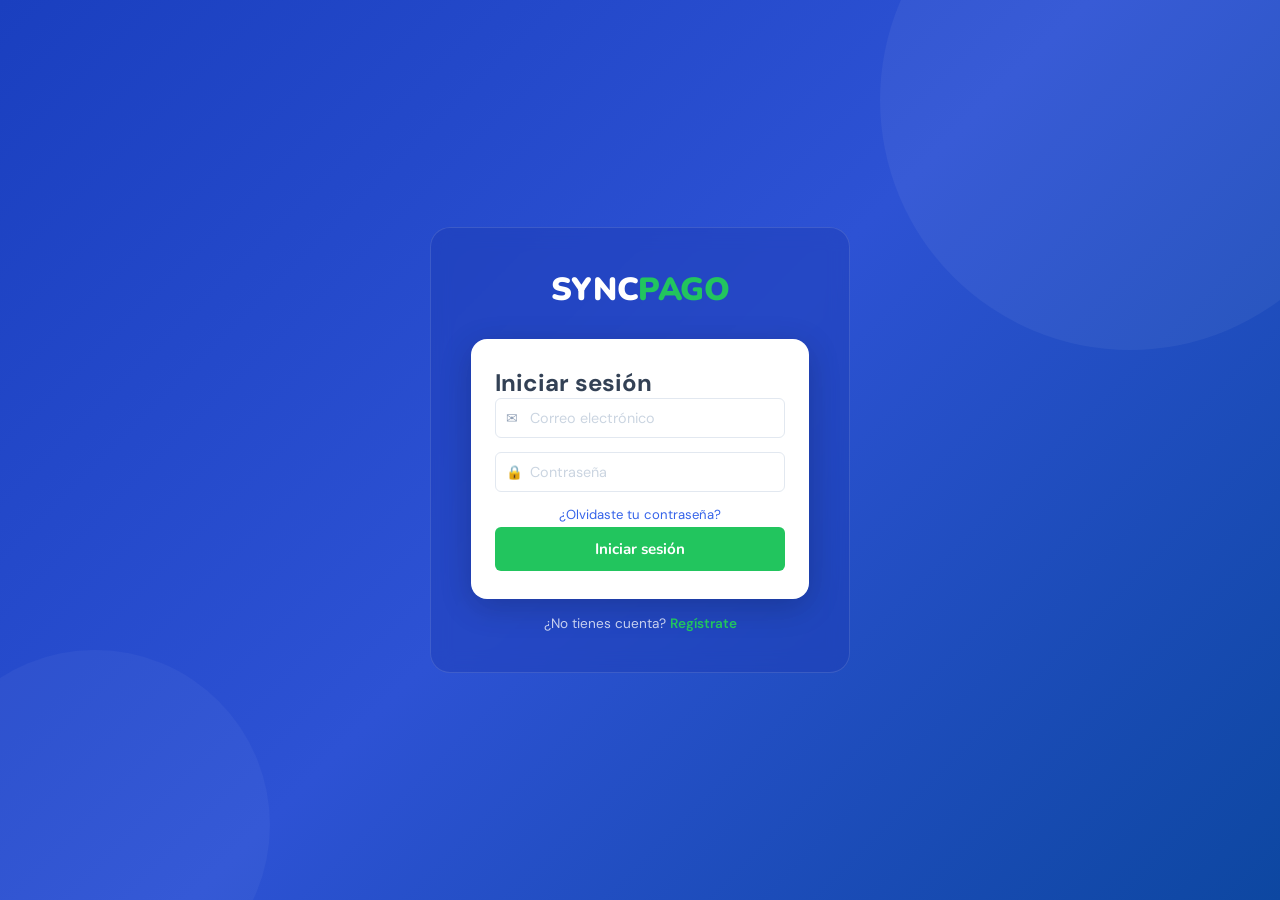
<file: pages/index.html>
<!DOCTYPE html>
<html lang="es">
<head>
  <meta charset="UTF-8">
  <meta name="viewport" content="width=device-width, initial-scale=1.0">
  <title>SYNCPAGO — Iniciar sesión</title>
  <link rel="stylesheet" href="../css/variables.css">
  <link rel="stylesheet" href="../css/base.css">
  <link rel="stylesheet" href="../css/auth.css">
  <link rel="icon" href="../img/favicon.ico" type="image/x-icon">
</head>
<body>

<div class="auth-screen">
  <div class="auth-inner">

    <header class="auth-logo" role="banner">
      SYNC<span>PAGO</span>
    </header>

    <main>
      <section class="auth-card" aria-label="Formulario de inicio de sesión">
        <h1>Iniciar sesión</h1>

        <div class="field-group" id="fg-email">
          <span class="icon" aria-hidden="true">✉</span>
          <input type="email" id="email" placeholder="Correo electrónico"
                 autocomplete="email" aria-label="Correo electrónico">
          <p class="field-error" role="alert">Ingresa un correo válido.</p>
        </div>

        <div class="field-group" id="fg-pass">
          <span class="icon" aria-hidden="true">🔒</span>
          <input type="password" id="password" placeholder="Contraseña"
                 autocomplete="current-password" aria-label="Contraseña">
          <p class="field-error" role="alert">La contraseña es obligatoria.</p>
        </div>

        <a class="forgot-link" href="forgot-password.html">¿Olvidaste tu contraseña?</a>

        <button class="btn-primary" onclick="handleLogin()">Iniciar sesión</button>
      </section>

      <p class="auth-link">
        ¿No tienes cuenta? <a href="register.html">Regístrate</a>
      </p>
    </main>

  </div>
</div>

<script src="../js/api.js"></script>
<script src="../js/auth.js"></script>
<script>
  function handleLogin() {
    const email    = document.getElementById("email");
    const password = document.getElementById("password");
    let valid = true;

    const setErr = (id, cond) => {
      document.getElementById(id).classList.toggle("error", cond);
      if (cond) valid = false;
    };

    setErr("fg-email", !email.value || !email.value.includes("@"));
    setErr("fg-pass",  !password.value);

    if (valid) login(email.value, password.value);
  }

  document.addEventListener("keydown", e => {
    if (e.key === "Enter") handleLogin();
  });
</script>

</body>
</html>
</file>
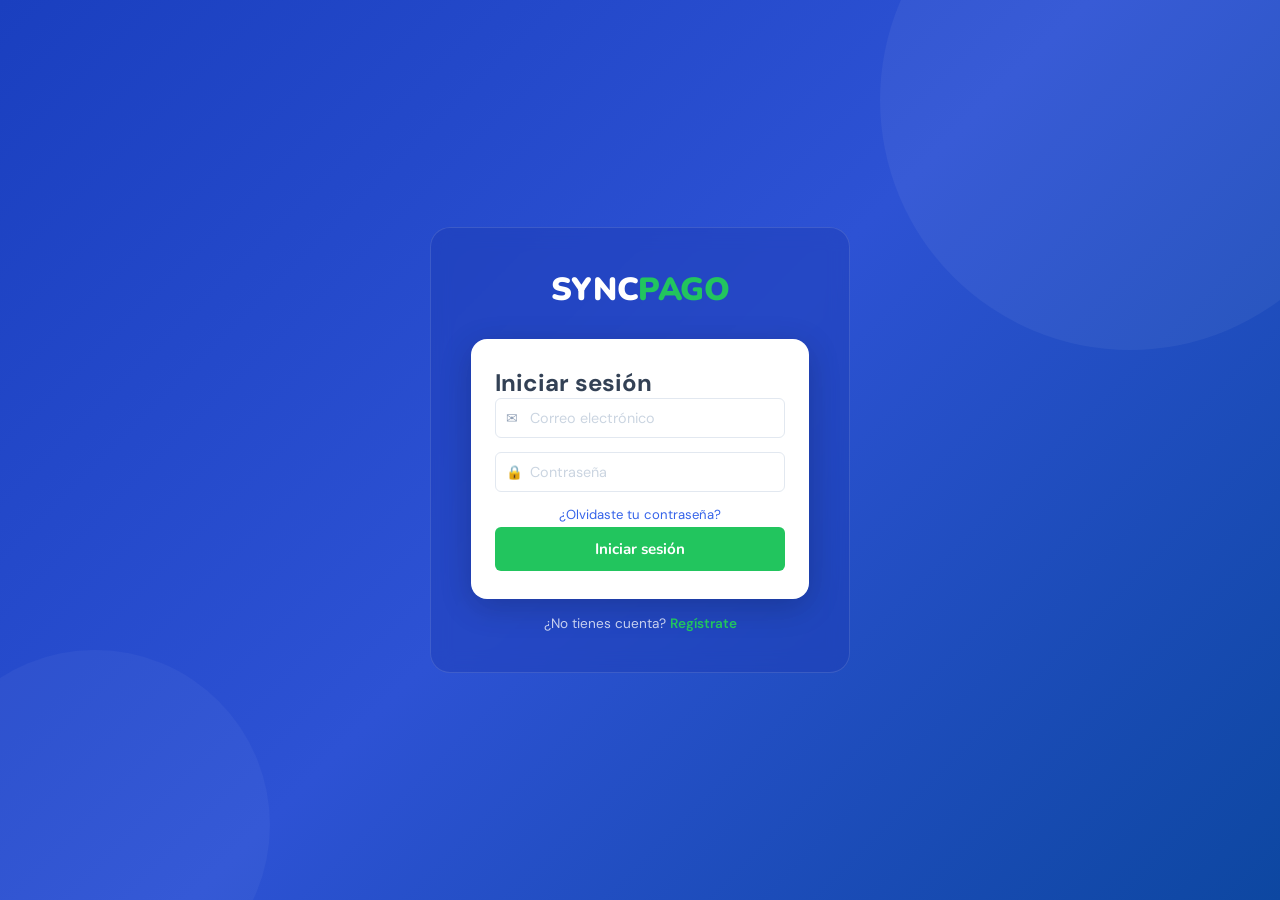
<file: pages/dashboard.html>
<!DOCTYPE html>
<html lang="es">
<head>
  <meta charset="UTF-8">
  <meta name="viewport" content="width=device-width, initial-scale=1.0">
  <title>SYNCPAGO — Dashboard</title>
  <link rel="stylesheet" href="../css/variables.css">
  <link rel="stylesheet" href="../css/base.css">
  <link rel="stylesheet" href="../css/layout.css">
  <link rel="stylesheet" href="../css/components.css">
  <link rel="stylesheet" href="../css/dashboard.css">
  <link rel="stylesheet" href="../css/responsive.css">
  <link rel="icon" href="../img/favicon.ico" type="image/x-icon">
</head>
<body>

<div class="app-layout">

  <nav class="sidebar" id="sidebar" aria-label="Menú principal">
    <div class="sidebar-logo" role="img" aria-label="SyncPago">SYNC<span>PAGO</span></div>
    <div class="sidebar-nav">
      <a class="nav-item active" href="dashboard.html" data-i18n="inicio">🏠 Inicio</a>
      <a class="nav-item" href="gastos.html" data-i18n="gastos">📋 Mis Gastos</a>
      <a class="nav-item" href="recordatorios.html" data-i18n="recordatorios">
        🔔 Recordatorios
        <span class="nav-badge" id="badge-rec">0</span>
      </a>
      <a class="nav-item" href="insights.html" data-i18n="estadisticas">📊 Estadísticas</a>
      <a class="nav-item" href="historial.html" data-i18n="historial">🕓 Historial</a>
    </div>
    <button class="nav-btn-add" onclick="window.location.href='gastos.html'"
            data-i18n="agregar">+ Agregar Gasto</button>
  </nav>
  <div class="sidebar-overlay" id="overlay" onclick="closeSidebar()"></div>

  <div class="main-wrap">

    <header class="topbar" role="banner">
      <button class="menu-toggle" onclick="toggleSidebar()" aria-label="Abrir menú">☰</button>

      <div class="search-bar" role="search">
        <span class="search-icon" aria-hidden="true">🔍</span>
        <input type="text" placeholder="Buscar Gastos..." id="global-search"
               aria-label="Buscar gastos" data-i18n-placeholder="buscar">
      </div>

      <div class="topbar-right">
        <div class="lang-switcher" role="group" aria-label="Idioma">
          <button class="lang-btn" onclick="setLang('es', this)">ES</button>
          <button class="lang-btn" onclick="setLang('en', this)">EN</button>
        </div>

        <button class="notif-btn" aria-label="Notificaciones">
          🔔<span class="notif-dot" aria-hidden="true"></span>
        </button>

        <div class="user-menu" onclick="toggleDropdown()" role="button"
             aria-haspopup="true" aria-expanded="false">
          <div class="avatar" aria-hidden="true">👤</div>
          <span id="username-display">Usuario</span>
          <span aria-hidden="true">▾</span>

          <div class="user-dropdown" id="user-dropdown" role="menu">
            <div class="dd-header">
              <div class="dd-avatar" aria-hidden="true">👤</div>
              <div class="dd-name" id="fullname-display">Usuario</div>
              <div class="dd-email" id="email-display"></div>
            </div>
            <div class="dd-item manage" role="menuitem">🛠 Gestionar cuenta</div>
            <div class="dd-item logout" onclick="logout()" role="menuitem">↩ Cerrar sesión</div>
          </div>
        </div>
      </div>
    </header>

    <main class="content" id="main-content">

      <section class="welcome-banner" aria-label="Bienvenida">
        <h1>¡Te damos la bienvenida, <span id="welcome-name">Usuario</span>!</h1>
        <p>Aquí tienes un resumen de tus finanzas. Revisa tus próximos pagos y mantente al día.</p>
      </section>

      <section aria-label="Resumen financiero">
        <div class="kpi-grid">
          <article class="kpi-card">
            <div class="kpi-label">Total este mes</div>
            <div class="kpi-value" id="kpi-total">$0</div>
            <div class="kpi-sub">en gastos registrados</div>
          </article>
          <article class="kpi-card green">
            <div class="kpi-label">Pagados</div>
            <div class="kpi-value" id="kpi-paid">0</div>
            <div class="kpi-sub">obligaciones al día</div>
          </article>
          <article class="kpi-card yellow">
            <div class="kpi-label">Pendientes</div>
            <div class="kpi-value" id="kpi-pending">0</div>
            <div class="kpi-sub">próximos a vencer</div>
          </article>
          <article class="kpi-card red">
            <div class="kpi-label">Vencidos</div>
            <div class="kpi-value" id="kpi-overdue">0</div>
            <div class="kpi-sub">requieren atención</div>
          </article>
        </div>
      </section>

      <section aria-label="Funcionalidades principales">
        <div class="features-grid">
          <article class="feature-card">
            <div class="feature-icon" aria-hidden="true">📂</div>
            <div>
              <h2>1. Centraliza</h2>
              <p>Reúne todos tus gastos (arriendo, luz, salud...) en un solo lugar seguro.</p>
            </div>
          </article>
          <article class="feature-card">
            <div class="feature-icon" aria-hidden="true">📅</div>
            <div>
              <h2>2. Automatiza</h2>
              <p>Configura ciclos de pago y recibe alertas automáticas antes del vencimiento.</p>
            </div>
          </article>
          <article class="feature-card">
            <div class="feature-icon" aria-hidden="true">📱</div>
            <div>
              <h2>3. Notificaciones</h2>
              <p>Alertas preventivas por WhatsApp para pagar a tiempo y evitar mora.</p>
            </div>
          </article>
          <article class="feature-card">
            <div class="feature-icon" aria-hidden="true">📊</div>
            <div>
              <h2>4. Historial</h2>
              <p>Consulta el historial completo de tus consumos y analiza tu flujo de efectivo.</p>
            </div>
          </article>
        </div>
      </section>

    </main>

    <footer style="padding:16px 28px;font-size:0.78rem;color:var(--gray-400);text-align:center;border-top:1px solid var(--gray-200);">
      © 2026 SYNCPAGO — Todos los derechos reservados
    </footer>

  </div>
</div>

<div class="toast" id="toast" role="status" aria-live="polite"></div>

<script src="../js/api.js"></script>
<script src="../js/auth.js"></script>
<script src="../js/utils.js"></script>
<script src="../js/i18n.js"></script>
<script src="../js/dashboard.js"></script>

</body>
</html>
</file>
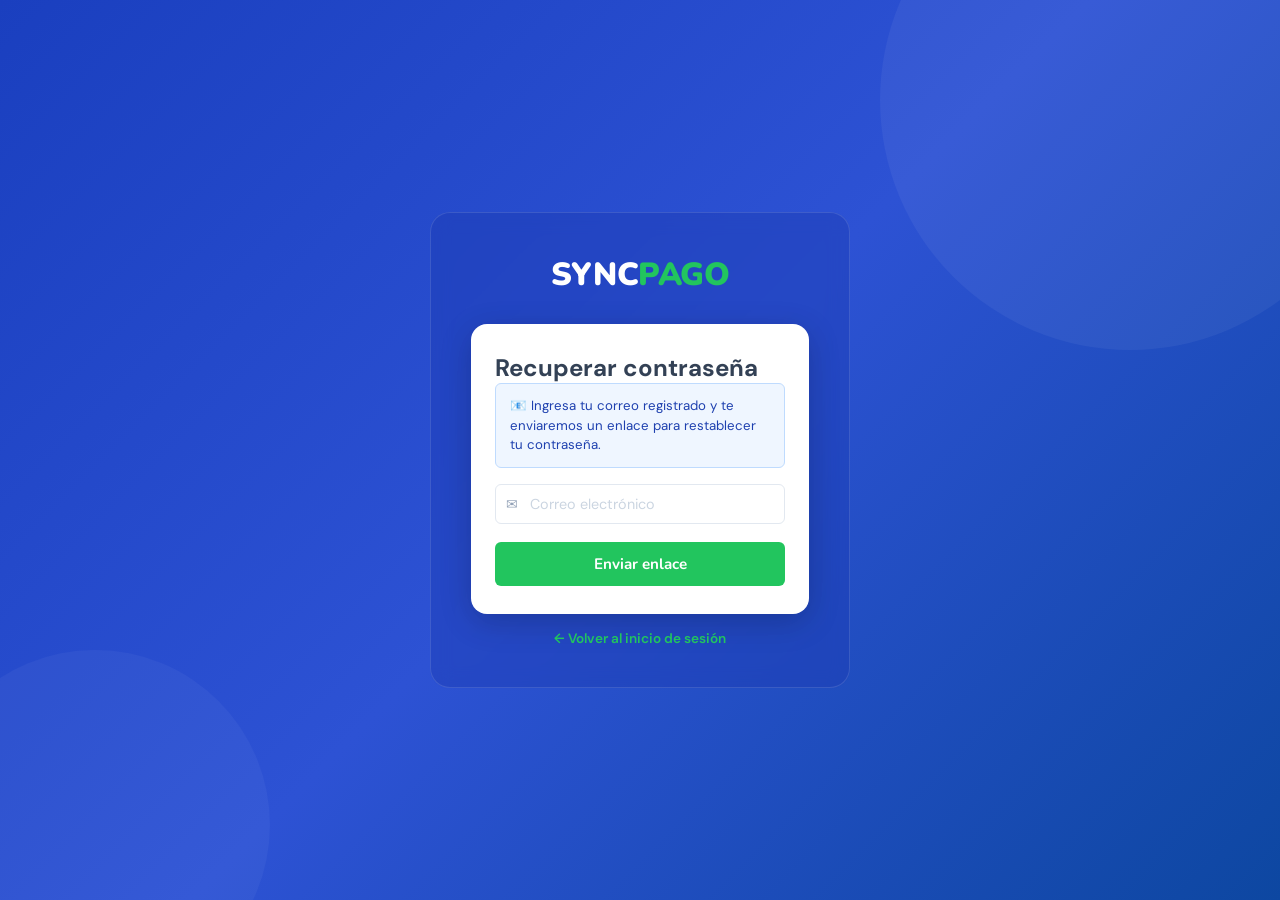
<file: pages/forgot-password.html>
<!DOCTYPE html>
<html lang="es">
<head>
  <meta charset="UTF-8">
  <meta name="viewport" content="width=device-width, initial-scale=1.0">
  <title>SYNCPAGO — Recuperar contraseña</title>
  <link rel="stylesheet" href="../css/variables.css">
  <link rel="stylesheet" href="../css/base.css">
  <link rel="stylesheet" href="../css/auth.css">
  <link rel="icon" href="../img/favicon.ico" type="image/x-icon">
</head>
<body>

<div class="auth-screen">
  <div class="auth-inner">

    <header class="auth-logo" role="banner">
      SYNC<span>PAGO</span>
    </header>

    <main>
      <section class="auth-card" aria-label="Recuperar contraseña">
        <h1>Recuperar contraseña</h1>

        <div class="info-box" role="note">
          📧 Ingresa tu correo registrado y te enviaremos un enlace para restablecer tu contraseña.
        </div>

        <div class="field-group" id="fg-email">
          <span class="icon" aria-hidden="true">✉</span>
          <input type="email" id="email" placeholder="Correo electrónico"
                 autocomplete="email" aria-label="Correo electrónico">
          <p class="field-error" role="alert">Ingresa un correo válido.</p>
        </div>

        <button class="btn-primary" onclick="handleForgot()">Enviar enlace</button>

        <div id="success-msg" class="hidden" role="status" style="
          margin-top:14px;
          background:#dcfce7;
          border-radius:8px;
          padding:12px 14px;
          font-size:0.85rem;
          color:#16a34a;
          text-align:center;">
          ✅ Enlace enviado. Revisa tu bandeja de entrada.
        </div>
      </section>

      <p class="auth-link">
        <a href="index.html">← Volver al inicio de sesión</a>
      </p>
    </main>

  </div>
</div>

<script src="../js/api.js"></script>
<script src="../js/auth.js"></script>

</body>
</html>
</file>
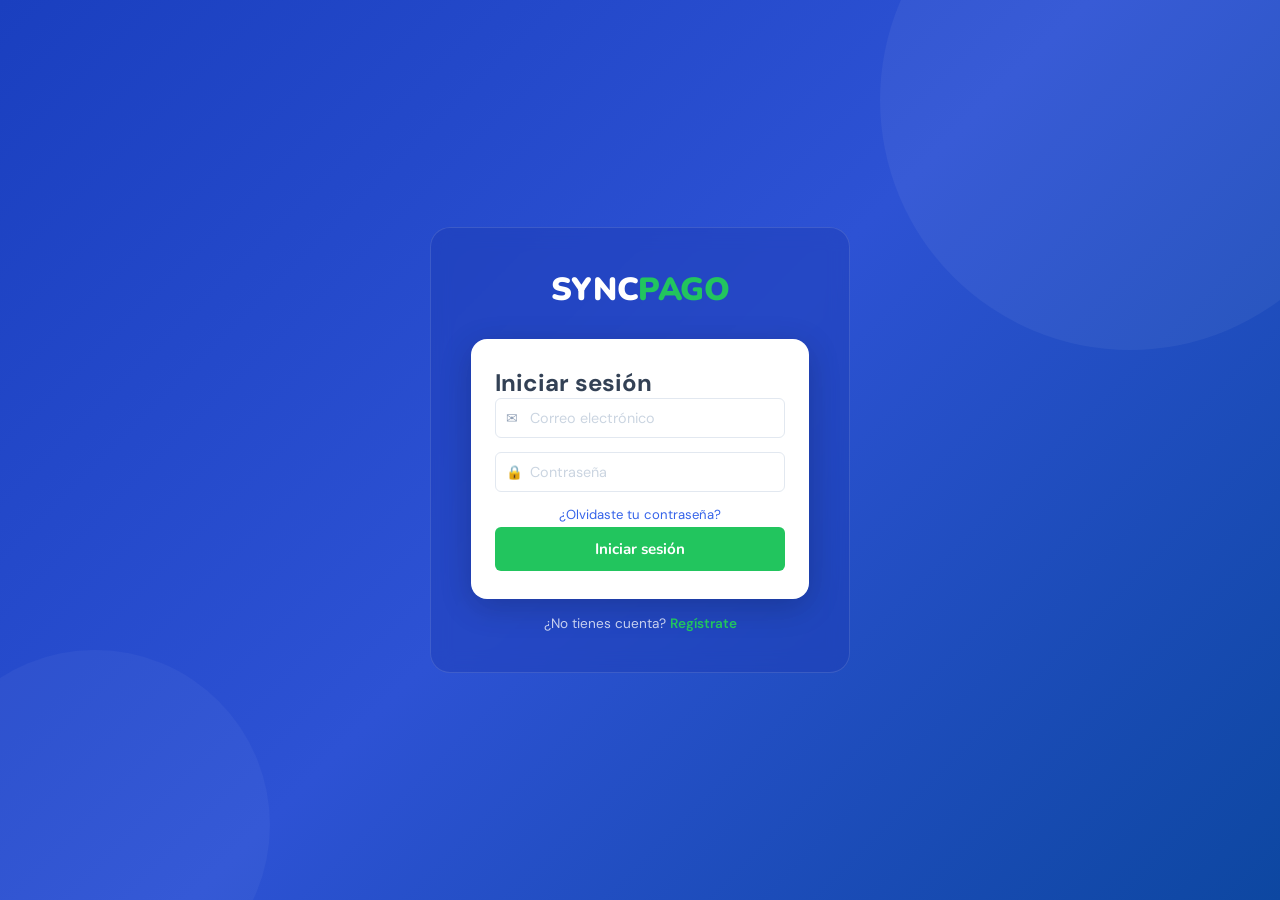
<file: pages/gastos.html>
<!DOCTYPE html>
<html lang="es">
<head>
  <meta charset="UTF-8">
  <meta name="viewport" content="width=device-width, initial-scale=1.0">
  <title>SYNCPAGO — Mis Gastos</title>
  <link rel="stylesheet" href="../css/variables.css">
  <link rel="stylesheet" href="../css/base.css">
  <link rel="stylesheet" href="../css/layout.css">
  <link rel="stylesheet" href="../css/components.css">
  <link rel="stylesheet" href="../css/responsive.css">
  <link rel="icon" href="../img/favicon.ico" type="image/x-icon">
</head>
<body>

<div class="app-layout">

  <nav class="sidebar" id="sidebar" aria-label="Menú principal">
    <div class="sidebar-logo" role="img" aria-label="SyncPago">SYNC<span>PAGO</span></div>
    <div class="sidebar-nav">
      <a class="nav-item" href="dashboard.html">🏠 Inicio</a>
      <a class="nav-item active" href="gastos.html">📋 Mis Gastos</a>
      <a class="nav-item" href="recordatorios.html">🔔 Recordatorios</a>
      <a class="nav-item" href="insights.html">📊 Estadísticas</a>
      <a class="nav-item" href="historial.html">🕓 Historial</a>
    </div>
    <button class="nav-btn-add" onclick="openModal('modal-nuevo')">+ Agregar Gasto</button>
  </nav>
  <div class="sidebar-overlay" id="overlay" onclick="closeSidebar()"></div>

  <div class="main-wrap">

    <header class="topbar" role="banner">
      <button class="menu-toggle" onclick="toggleSidebar()" aria-label="Abrir menú">☰</button>
      <div class="search-bar" role="search">
        <span class="search-icon" aria-hidden="true">🔍</span>
        <input type="text" id="search" placeholder="Buscar por Empresa/Servicio..."
               oninput="filterGastos()" aria-label="Buscar gasto">
      </div>
      <div class="topbar-right">
        <button class="notif-btn" aria-label="Notificaciones">🔔</button>
        <div class="user-menu" onclick="toggleDropdown()" role="button" aria-haspopup="true">
          <div class="avatar" aria-hidden="true">👤</div>
          <span id="username-display">Usuario</span> ▾
          <div class="user-dropdown" id="user-dropdown" role="menu">
            <div class="dd-header">
              <div class="dd-avatar" aria-hidden="true">👤</div>
              <div class="dd-name" id="fullname-display">Usuario</div>
              <div class="dd-email" id="email-display"></div>
            </div>
            <div class="dd-item logout" onclick="logout()" role="menuitem">↩ Cerrar sesión</div>
          </div>
        </div>
      </div>
    </header>
    <main class="content">

      <header class="page-header">
        <h1>Mis Gastos</h1>
        <p>Gestiona todas tus obligaciones financieras en un solo lugar.</p>
      </header>

      <div class="page-notice" role="note">
        Todo gasto registrado puede ser editado en cualquier momento. Al eliminar, el registro se conserva en el historial.
      </div>

      <section aria-label="Filtros de búsqueda">
        <div class="table-toolbar">
          <select class="filter-btn" id="filter-cat" onchange="filterGastos()"
                  aria-label="Filtrar por categoría">
            <option value="">☰ Todas las categorías</option>
            <option value="Vivienda">🏠 Vivienda</option>
            <option value="Servicios">💡 Servicios</option>
            <option value="Salud">❤️ Salud</option>
            <option value="Educación">📚 Educación</option>
            <option value="Ocio">🎭 Ocio</option>
            <option value="Impuestos">📑 Impuestos</option>
            <option value="Otro">📦 Otro</option>
          </select>

          <select class="filter-btn" id="filter-status" onchange="filterGastos()"
                  aria-label="Filtrar por estado">
            <option value="">Todos los estados</option>
            <option value="Pendiente">Pendiente</option>
            <option value="Hoy">Hoy</option>
            <option value="Vencido">Vencido</option>
            <option value="Pagado">Pagado</option>
          </select>

          <div class="search-input-wrap">
            <span aria-hidden="true" style="color:var(--gray-400);font-size:0.85rem">🔍</span>
            <input type="text" placeholder="Buscar gasto..." id="search2"
                   oninput="filterGastos()" aria-label="Buscar gasto">
          </div>
        </div>
      </section>

      <section aria-label="Tabla de gastos">
        <table class="data-table" role="table">
          <thead>
            <tr>
              <th scope="col">Empresa/Servicio</th>
              <th scope="col">Categoría</th>
              <th scope="col">Monto</th>
              <th scope="col">Vencimiento</th>
              <th scope="col">Ciclo</th>
              <th scope="col">Estado</th>
              <th scope="col">Acciones</th>
            </tr>
          </thead>
          <tbody id="gastos-tbody">
          </tbody>
        </table>

        <div class="pagination" role="navigation" aria-label="Paginación">
          <span id="pag-info">Página 1 de 1</span>
          <div class="page-btns">
            <button class="page-btn" id="btn-prev" disabled onclick="changePage(-1)">Anterior</button>
            <span class="page-info" id="pag-num">1 de 1</span>
            <button class="page-btn" id="btn-next" onclick="changePage(1)">Siguiente</button>
          </div>
        </div>
      </section>

    </main>

    <footer style="padding:16px 28px;font-size:0.78rem;color:var(--gray-400);text-align:center;border-top:1px solid var(--gray-200);">
      © 2026 SYNCPAGO — Todos los derechos reservados
    </footer>

  </div>
</div>

<div class="modal-overlay" id="modal-nuevo" role="dialog" aria-modal="true" aria-label="Nuevo gasto">
  <div class="modal">
    <div class="modal-header">
      <button class="modal-back" onclick="closeModal('modal-nuevo')" aria-label="Cerrar">←</button>
      <h2>Nuevo gasto</h2>
    </div>
    <div class="modal-body">
      <div class="form-field" id="ff-nombre">
        <label for="new-nombre">📋 Nombre del gasto</label>
        <input type="text" id="new-nombre" placeholder="Ej: Arriendo, Luz, Netflix...">
        <p class="field-error" role="alert">El nombre es obligatorio.</p>
      </div>
      <div class="form-field">
        <label for="new-categoria">Categoría</label>
        <div class="select-wrap">
          <select id="new-categoria">
            <option value="">Seleccionar categoría</option>
            <option>Vivienda</option><option>Servicios</option><option>Salud</option>
            <option>Educación</option><option>Ocio</option><option>Impuestos</option><option>Otro</option>
          </select>
        </div>
      </div>
      <div class="form-field" id="ff-monto">
        <label for="new-monto">$ Monto</label>
        <input type="number" id="new-monto" placeholder="0" min="0">
        <p class="field-error" role="alert">Ingresa un monto válido mayor a 0.</p>
      </div>
      <div class="form-field" id="ff-fecha">
        <label for="new-fecha">📅 Fecha de vencimiento</label>
        <input type="date" id="new-fecha">
        <p class="field-error" role="alert">La fecha es obligatoria.</p>
      </div>
      <div class="form-field">
        <label for="new-ciclo">🔁 Ciclo de pago</label>
        <div class="select-wrap">
          <select id="new-ciclo">
            <option value="unico">Único</option>
            <option value="diario">Diario</option>
            <option value="semanal">Semanal</option>
            <option value="mensual" selected>Mensual</option>
            <option value="trimestral">Trimestral</option>
            <option value="anual">Anual</option>
          </select>
        </div>
      </div>
      <div class="form-field">
        <label for="new-color">🎨 Color identificador</label>
        <div class="color-picker-row">
          <input type="color" id="new-color" value="#3563e9">
          <span style="font-size:0.83rem;color:var(--gray-500)">Elige un color para identificar este gasto</span>
        </div>
      </div>
    </div>
    <div class="modal-footer">
      <button class="btn-confirm" onclick="addGasto()">Confirmar</button>
    </div>
  </div>
</div>

<div class="modal-overlay" id="modal-editar" role="dialog" aria-modal="true" aria-label="Editar gasto">
  <div class="modal">
    <div class="modal-header">
      <button class="modal-back" onclick="closeModal('modal-editar')" aria-label="Cerrar">←</button>
      <h2>Editar gasto</h2>
    </div>
    <div class="modal-body">
      <div class="form-field">
        <label for="edit-nombre">Nombre</label>
        <input type="text" id="edit-nombre">
      </div>
      <div class="form-field">
        <label for="edit-categoria">Categoría</label>
        <div class="select-wrap">
          <select id="edit-categoria">
            <option>Vivienda</option><option>Servicios</option><option>Salud</option>
            <option>Educación</option><option>Ocio</option><option>Impuestos</option><option>Otro</option>
          </select>
        </div>
      </div>
      <div class="form-row">
        <div class="form-field">
          <label for="edit-monto">$ Monto</label>
          <input type="number" id="edit-monto" min="0">
        </div>
        <div class="form-field">
          <label for="edit-fecha">📅 Fecha</label>
          <input type="date" id="edit-fecha">
        </div>
      </div>
      <div class="form-field">
        <label for="edit-ciclo">🔁 Ciclo</label>
        <div class="select-wrap">
          <select id="edit-ciclo">
            <option value="unico">Único</option><option value="diario">Diario</option>
            <option value="semanal">Semanal</option><option value="mensual">Mensual</option>
            <option value="trimestral">Trimestral</option><option value="anual">Anual</option>
          </select>
        </div>
      </div>
      <div class="form-field">
        <label for="edit-color">🎨 Color</label>
        <input type="color" id="edit-color">
      </div>
    </div>
    <div class="modal-footer">
      <button class="btn-save" onclick="saveEdit()">Guardar cambios</button>
      <button class="btn-danger" onclick="softDelete()">Eliminar</button>
    </div>
  </div>
</div>

<div class="toast" id="toast" role="status" aria-live="polite"></div>

<script src="../js/auth.js"></script>
<script src="../js/utils.js"></script>
<script src="../js/gastos.js"></script>
<script src="../js/layout.js"></script>

</body>
</html>
</file>
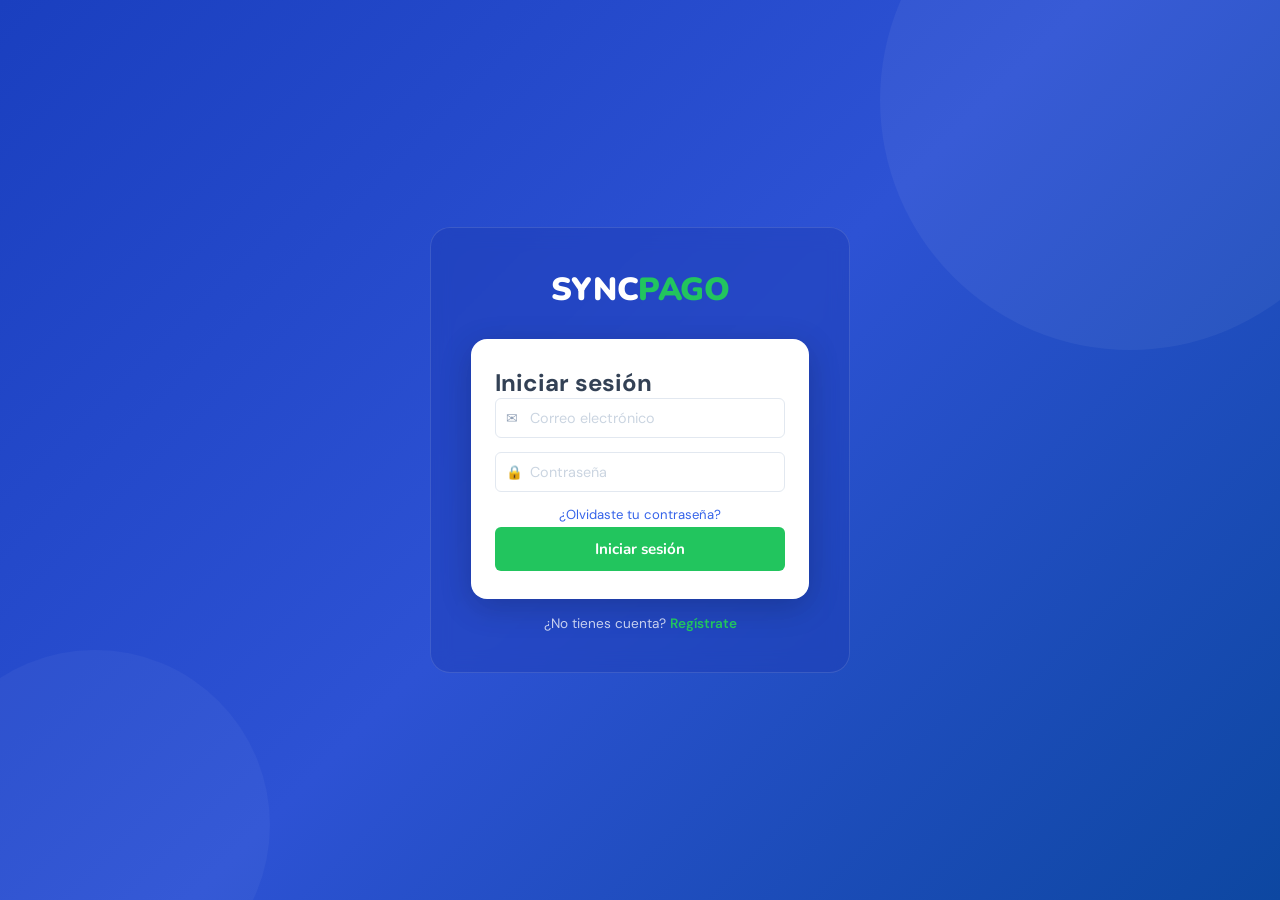
<file: pages/historial.html>
<!DOCTYPE html>
<html lang="es">
<head>
  <meta charset="UTF-8">
  <meta name="viewport" content="width=device-width, initial-scale=1.0">
  <title>SYNCPAGO — Historial</title>
  <link rel="stylesheet" href="../css/variables.css">
  <link rel="stylesheet" href="../css/base.css">
  <link rel="stylesheet" href="../css/layout.css">
  <link rel="stylesheet" href="../css/components.css">
  <link rel="stylesheet" href="../css/responsive.css">
  <link rel="icon" href="../img/favicon.ico" type="image/x-icon">
</head>
<body>

<div class="app-layout">
  <nav class="sidebar" id="sidebar" aria-label="Menú principal">
    <div class="sidebar-logo" role="img" aria-label="SyncPago">SYNC<span>PAGO</span></div>
    <div class="sidebar-nav">
      <a class="nav-item" href="dashboard.html">🏠 Inicio</a>
      <a class="nav-item" href="gastos.html">📋 Mis Gastos</a>
      <a class="nav-item" href="recordatorios.html">🔔 Recordatorios</a>
      <a class="nav-item" href="insights.html">📊 Estadísticas</a>
      <a class="nav-item active" href="historial.html">🕓 Historial</a>
    </div>
    <button class="nav-btn-add" onclick="window.location.href='gastos.html'">+ Agregar Gasto</button>
  </nav>
  <div class="sidebar-overlay" id="overlay" onclick="closeSidebar()"></div>

  <div class="main-wrap">

    <header class="topbar" role="banner">
      <button class="menu-toggle" onclick="toggleSidebar()" aria-label="Abrir menú">☰</button>
      <div class="search-bar" role="search">
        <span class="search-icon" aria-hidden="true">🔍</span>
        <input type="text" placeholder="Buscar en historial..." id="hist-search"
               oninput="filterHistorial()" aria-label="Buscar en historial">
      </div>
      <div class="topbar-right">
        <button class="notif-btn" aria-label="Notificaciones">🔔</button>
        <div class="user-menu" onclick="toggleDropdown()" role="button" aria-haspopup="true">
          <div class="avatar" aria-hidden="true">👤</div>
          <span id="username-display">Usuario</span> ▾
          <div class="user-dropdown" id="user-dropdown" role="menu">
            <div class="dd-header">
              <div class="dd-avatar" aria-hidden="true">👤</div>
              <div class="dd-name" id="fullname-display">Usuario</div>
              <div class="dd-email" id="email-display"></div>
            </div>
            <div class="dd-item logout" onclick="logout()" role="menuitem">↩ Cerrar sesión</div>
          </div>
        </div>
      </div>
    </header>

    <main class="content">

      <header class="page-header">
        <h1>Historial</h1>
        <p>Consulta el historial completo de tus gastos registrados.</p>
      </header>

      <section aria-label="Filtros de historial">
        <div class="table-toolbar">
          <select class="filter-btn" id="hist-status" onchange="filterHistorial()"
                  aria-label="Filtrar por estado">
            <option value="">Todos los estados</option>
            <option value="Pagado">✅ Pagado</option>
            <option value="Pendiente">⏳ Pendiente</option>
            <option value="Vencido">⚠️ Vencido</option>
            <option value="Eliminado">🗑 Eliminado</option>
          </select>

          <select class="filter-btn" id="hist-cat" onchange="filterHistorial()"
                  aria-label="Filtrar por categoría">
            <option value="">Todas las categorías</option>
            <option>Vivienda</option><option>Servicios</option><option>Salud</option>
            <option>Educación</option><option>Ocio</option><option>Impuestos</option>
          </select>

          <input type="date" id="hist-from" onchange="filterHistorial()"
                 style="padding:7px 10px;border:1.5px solid var(--gray-200);border-radius:var(--radius-sm);font-size:0.82rem;color:var(--gray-700);background:white;"
                 aria-label="Fecha desde" title="Desde">

          <input type="date" id="hist-to" onchange="filterHistorial()"
                 style="padding:7px 10px;border:1.5px solid var(--gray-200);border-radius:var(--radius-sm);font-size:0.82rem;color:var(--gray-700);background:white;"
                 aria-label="Fecha hasta" title="Hasta">

          <div class="search-input-wrap">
            <span style="color:var(--gray-400);font-size:0.85rem" aria-hidden="true">🔍</span>
            <input type="text" placeholder="Buscar..." id="hist-q"
                   oninput="filterHistorial()" aria-label="Buscar en historial">
          </div>
        </div>
      </section>

      <section aria-label="Tabla de historial">
        <table class="data-table" role="table">
          <thead>
            <tr>
              <th scope="col">Empresa/Servicio</th>
              <th scope="col">Categoría</th>
              <th scope="col">Monto</th>
              <th scope="col">Fecha de vencimiento</th>
              <th scope="col">Estado</th>
            </tr>
          </thead>
          <tbody id="hist-tbody">

          </tbody>
        </table>

        <div class="pagination" role="navigation" aria-label="Paginación">
          <span id="hist-pag-info">Página 1 de 1</span>
          <div class="page-btns">
            <button class="page-btn" id="hist-prev" disabled>Anterior</button>
            <span class="page-info" id="hist-pag-num">1 de 1</span>
            <button class="page-btn" id="hist-next">Siguiente</button>
          </div>
        </div>
      </section>

    </main>

    <footer style="padding:16px 28px;font-size:0.78rem;color:var(--gray-400);text-align:center;border-top:1px solid var(--gray-200);">
      © 2026 SYNCPAGO — Todos los derechos reservados
    </footer>

  </div>
</div>

<div class="toast" id="toast" role="status" aria-live="polite"></div>

<script src="../js/auth.js"></script>
<script src="../js/utils.js"></script>
<script src="../js/historial.js"></script>
<script src="../js/layout.js"></script>

</body>
</html>
</file>
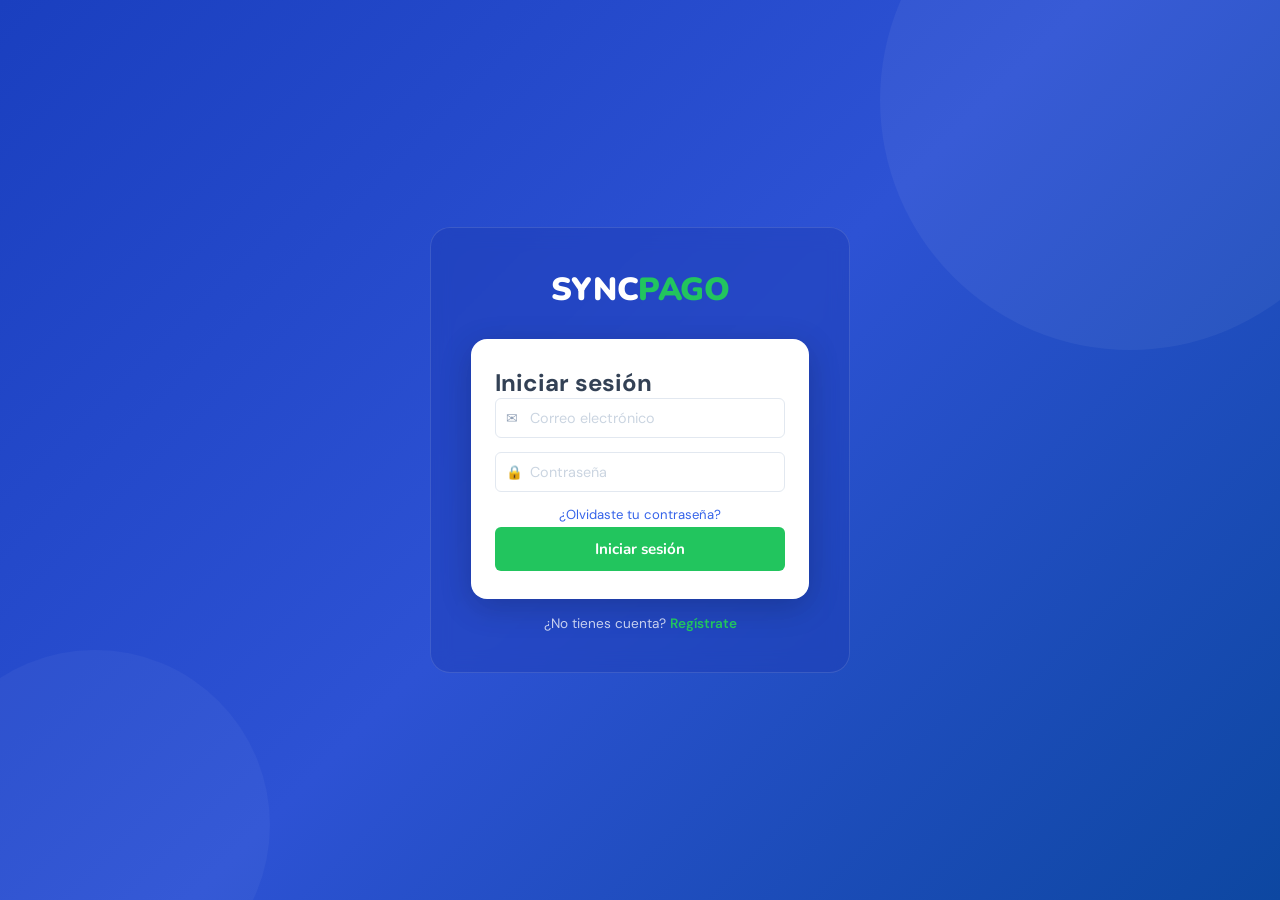
<file: pages/insights.html>
<!DOCTYPE html>
<html lang="es">
<head>
  <meta charset="UTF-8">
  <meta name="viewport" content="width=device-width, initial-scale=1.0">
  <title>SYNCPAGO — Estadísticas</title>
  <link rel="stylesheet" href="../css/variables.css">
  <link rel="stylesheet" href="../css/base.css">
  <link rel="stylesheet" href="../css/layout.css">
  <link rel="stylesheet" href="../css/components.css">
  <link rel="stylesheet" href="../css/dashboard.css">
  <link rel="stylesheet" href="../css/responsive.css">
  <link rel="icon" href="../img/favicon.ico" type="image/x-icon">
</head>
<body>

<div class="app-layout">

  <nav class="sidebar" id="sidebar" aria-label="Menú principal">
    <div class="sidebar-logo" role="img" aria-label="SyncPago">SYNC<span>PAGO</span></div>
    <div class="sidebar-nav">
      <a class="nav-item" href="dashboard.html">🏠 Inicio</a>
      <a class="nav-item" href="gastos.html">📋 Mis Gastos</a>
      <a class="nav-item" href="recordatorios.html">🔔 Recordatorios</a>
      <a class="nav-item active" href="insights.html">📊 Estadísticas</a>
      <a class="nav-item" href="historial.html">🕓 Historial</a>
    </div>
    <button class="nav-btn-add" onclick="window.location.href='gastos.html'">+ Agregar Gasto</button>
  </nav>
  <div class="sidebar-overlay" id="overlay" onclick="closeSidebar()"></div>

  <div class="main-wrap">

    <header class="topbar" role="banner">
      <button class="menu-toggle" onclick="toggleSidebar()" aria-label="Abrir menú">☰</button>
      <div class="search-bar" role="search">
        <span class="search-icon" aria-hidden="true">🔍</span>
        <input type="text" placeholder="Buscar..." aria-label="Buscar">
      </div>
      <div class="topbar-right">
        <button class="notif-btn" aria-label="Notificaciones">🔔</button>
        <div class="user-menu" onclick="toggleDropdown()" role="button" aria-haspopup="true">
          <div class="avatar" aria-hidden="true">👤</div>
          <span id="username-display">Usuario</span> ▾
          <div class="user-dropdown" id="user-dropdown" role="menu">
            <div class="dd-header">
              <div class="dd-avatar" aria-hidden="true">👤</div>
              <div class="dd-name" id="fullname-display">Usuario</div>
              <div class="dd-email" id="email-display"></div>
            </div>
            <div class="dd-item logout" onclick="logout()" role="menuitem">↩ Cerrar sesión</div>
          </div>
        </div>
      </div>
    </header>

    <main class="content">

      <header class="page-header">
        <h1>Estadísticas financieras</h1>
        <p>Analiza tus gastos mes a mes y toma mejores decisiones.</p>
      </header>

      <!-- ══════════════════════════════════════
           SECCIÓN 1: FINANZAS PERSONALES
           ══════════════════════════════════════ -->
      <section class="finanzas-section" aria-label="Mis finanzas">

        <!-- Card: ingresar presupuesto mensual -->
        <article class="finanzas-card presupuesto-card">
          <div class="finanzas-card-header">
            <span class="finanzas-icon">💰</span>
            <div>
              <h3>Presupuesto mensual para gastos</h3>
              <p>Ingresa el dinero que tienes disponible este mes para cubrir tus gastos.</p>
            </div>
          </div>
          <div class="presupuesto-input-row">
            <div class="presupuesto-input-wrap">
              <span class="presupuesto-prefix">$</span>
              <input
                type="number"
                id="presupuesto-input"
                placeholder="0"
                min="0"
                aria-label="Presupuesto mensual"
                oninput="actualizarPresupuesto()"
              >
            </div>
            <button class="btn-guardar-presupuesto" onclick="guardarPresupuesto()">
              Guardar
            </button>
          </div>
          <p class="presupuesto-hint" id="presupuesto-hint"></p>
        </article>

        <!-- Card: resumen de ahorro mes anterior -->
        <article class="finanzas-card ahorro-card" id="ahorro-card">
          <div class="finanzas-card-header">
            <span class="finanzas-icon">📈</span>
            <div>
              <h3>Resumen del mes anterior</h3>
              <p id="ahorro-mes-label">Comparativa de gastos vs presupuesto.</p>
            </div>
          </div>

          <div class="ahorro-grid">
            <div class="ahorro-item">
              <span class="ahorro-label">Presupuesto disponible</span>
              <span class="ahorro-value" id="ahorro-presupuesto">—</span>
            </div>
            <div class="ahorro-item">
              <span class="ahorro-label">Total gastado</span>
              <span class="ahorro-value red" id="ahorro-gastado">—</span>
            </div>
            <div class="ahorro-item ahorro-item-destacado">
              <span class="ahorro-label" id="ahorro-label-resultado">Ahorro del mes</span>
              <span class="ahorro-value" id="ahorro-resultado">—</span>
            </div>
          </div>

          <!-- Barra de progreso presupuesto vs gasto -->
          <div class="ahorro-barra-wrap" id="ahorro-barra-wrap" style="display:none">
            <div class="ahorro-barra-label">
              <span>Gasto sobre presupuesto</span>
              <span id="ahorro-pct">0%</span>
            </div>
            <div class="bar-track">
              <div class="bar-fill" id="ahorro-barra-fill" style="width:0%;background:var(--green)"></div>
            </div>
          </div>

          <!-- Mensaje motivacional -->
          <div class="ahorro-mensaje" id="ahorro-mensaje" style="display:none"></div>
        </article>

      </section>

      <!-- ══════════════════════════════════════
           SECCIÓN 2: ESTADÍSTICAS DEL MES
           ══════════════════════════════════════ -->
      <nav class="month-nav" aria-label="Navegación de meses">
        <button onclick="changeMonth(-1)" aria-label="Mes anterior">← Anterior</button>
        <span id="current-month" aria-live="polite">Cargando...</span>
        <button onclick="changeMonth(1)" aria-label="Mes siguiente">Siguiente →</button>
      </nav>

      <section class="chart-section" aria-label="Resumen del mes">
        <h2>Resumen del mes</h2>
        <div class="total-row">
          <span class="label">Total registrado</span>
          <span class="value" id="ins-total">$0</span>
        </div>
        <div class="total-row">
          <span class="label">✅ Pagado</span>
          <span class="value green" id="ins-paid">$0</span>
        </div>
        <div class="total-row">
          <span class="label">⏳ Pendiente</span>
          <span class="value" id="ins-pending">$0</span>
        </div>
        <div class="total-row">
          <span class="label">⚠️ Vencido</span>
          <span class="value red" id="ins-overdue">$0</span>
        </div>
      </section>

      <section class="chart-section" aria-label="Distribución por categoría">
        <h2>📊 Distribución por categoría</h2>
        <div id="bars-container">
          <p style="color:var(--gray-400);font-size:0.85rem">Sin datos para este mes.</p>
        </div>
      </section>

    </main>

    <footer style="padding:16px 28px;font-size:0.78rem;color:var(--gray-400);text-align:center;border-top:1px solid var(--gray-200);">
      © 2026 SYNCPAGO — Todos los derechos reservados
    </footer>

  </div>
</div>

<div class="toast" id="toast" role="status" aria-live="polite"></div>

<script src="../js/api.js"></script>
<script src="../js/auth.js"></script>
<script src="../js/utils.js"></script>
<script src="../js/layout.js"></script>
<script>

  // ══════════════════════════
  // LÓGICA DE ESTADÍSTICAS
  // ══════════════════════════

  const catColors = {
    "Vivienda":   "#3563e9",
    "Servicios":  "#22c55e",
    "Salud":      "#ef4444",
    "Educación":  "#8b5cf6",
    "Ocio":       "#f59e0b",
    "Impuestos":  "#64748b",
    "Otro":       "#eab308"
  };

  const MESES = ["Enero","Febrero","Marzo","Abril","Mayo","Junio",
                 "Julio","Agosto","Septiembre","Octubre","Noviembre","Diciembre"];

  let currentDate = new Date();

  async function cargarInsights() {
    const mes  = currentDate.getMonth();
    const anio = currentDate.getFullYear();

    document.getElementById("current-month").textContent = `${MESES[mes]} ${anio}`;

    try {
      const gastos = await GastosAPI.listar({ activo: true });
      const hoy    = new Date();

      const delMes = gastos.filter(g => {
        const f = new Date(g.fecha + "T12:00:00");
        return f.getMonth() === mes && f.getFullYear() === anio;
      });

      const total    = delMes.reduce((a, g) => a + g.monto, 0);
      const pagados  = delMes.filter(g => g.estado === "Pagado")
                             .reduce((a, g) => a + g.monto, 0);
      const vencidos = delMes.filter(g => {
        if (g.estado === "Pagado") return false;
        return new Date(g.fecha + "T12:00:00") < hoy;
      }).reduce((a, g) => a + g.monto, 0);
      const pendiente = Math.max(0, total - pagados - vencidos);

      const set = (id, val) => {
        const el = document.getElementById(id);
        if (el) el.textContent = val;
      };

      set("ins-total",   formatMoney(total));
      set("ins-paid",    formatMoney(pagados));
      set("ins-pending", formatMoney(pendiente));
      set("ins-overdue", formatMoney(vencidos));

      const cats = {};
      delMes.forEach(g => {
        cats[g.categoria] = (cats[g.categoria] || 0) + g.monto;
      });

      const container = document.getElementById("bars-container");
      if (Object.keys(cats).length === 0) {
        container.innerHTML = `<p style="color:var(--gray-400);font-size:0.85rem">Sin datos para este mes.</p>`;
        return;
      }

      const iconos = {
        "Vivienda":"🏠","Servicios":"💡","Salud":"❤️",
        "Educación":"📚","Ocio":"🎭","Impuestos":"📑","Otro":"📦"
      };

      container.innerHTML = Object.entries(cats)
        .sort((a, b) => b[1] - a[1])
        .map(([cat, monto]) => {
          const pct   = total > 0 ? Math.round((monto / total) * 100) : 0;
          const color = catColors[cat] || "#94a3b8";
          const icon  = iconos[cat]   || "📦";
          return `
          <div class="bar-item">
            <div class="bar-label">
              <span>${icon} ${cat}</span>
              <span>${formatMoney(monto)} (${pct}%)</span>
            </div>
            <div class="bar-track">
              <div class="bar-fill" style="width:${pct}%;background:${color}"></div>
            </div>
          </div>`;
        }).join("");

    } catch (err) {
      console.error("Error cargando estadísticas:", err.message);
      showToast("❌ Error cargando estadísticas");
    }
  }

  function changeMonth(dir) {
    currentDate.setMonth(currentDate.getMonth() + dir);
    cargarInsights();
  }


  // ══════════════════════════
  // LÓGICA DE FINANZAS PERSONALES
  // ══════════════════════════

  // Clave en localStorage solo para preferencias del usuario (no datos de la app)
  const KEY_PRESUPUESTO = "syncpago_presupuesto_mensual";

  // Carga el presupuesto guardado al iniciar
  function cargarPresupuestoGuardado() {
    const guardado = localStorage.getItem(KEY_PRESUPUESTO);
    if (guardado) {
      document.getElementById("presupuesto-input").value = guardado;
      document.getElementById("presupuesto-hint").textContent =
        `Presupuesto guardado: ${formatMoney(Number(guardado))}`;
    }
  }

  // Muestra un preview mientras el usuario escribe
  function actualizarPresupuesto() {
    const val = Number(document.getElementById("presupuesto-input").value);
    if (val > 0) {
      document.getElementById("presupuesto-hint").textContent =
        `Presupuesto: ${formatMoney(val)}`;
    } else {
      document.getElementById("presupuesto-hint").textContent = "";
    }
  }

  // Guarda el presupuesto y calcula el ahorro del mes anterior
  async function guardarPresupuesto() {
    const val = Number(document.getElementById("presupuesto-input").value);
    if (!val || val <= 0) {
      showToast("❌ Ingresa un monto válido mayor a 0");
      return;
    }

    // Guardar en localStorage (preferencia local del usuario, NO datos de la app)
    // Cuando el backend esté listo: await FinanzasAPI.guardarPresupuesto(val)
    localStorage.setItem(KEY_PRESUPUESTO, val);
    document.getElementById("presupuesto-hint").textContent =
      `✓ Presupuesto guardado: ${formatMoney(val)}`;

    showToast("Presupuesto guardado ✓");
    await calcularAhorroMesAnterior(val);
  }

  // Calcula cuánto se gastó el mes anterior y cuánto se ahorró
  async function calcularAhorroMesAnterior(presupuesto) {
    try {
      // Mes anterior
      const ahora       = new Date();
      const mesAnterior = ahora.getMonth() === 0 ? 11 : ahora.getMonth() - 1;
      const anioAnterior = ahora.getMonth() === 0 ? ahora.getFullYear() - 1 : ahora.getFullYear();

      // Pedir gastos al backend
      const gastos = await GastosAPI.listar({ activo: true });

      const delMesAnterior = gastos.filter(g => {
        const f = new Date(g.fecha + "T12:00:00");
        return f.getMonth() === mesAnterior && f.getFullYear() === anioAnterior;
      });

      const totalGastado = delMesAnterior.reduce((a, g) => a + g.monto, 0);
      const ahorro       = presupuesto - totalGastado;
      const pct          = presupuesto > 0 ? Math.min(100, Math.round((totalGastado / presupuesto) * 100)) : 0;

      // Actualizar label del mes
      document.getElementById("ahorro-mes-label").textContent =
        `Comparativa de ${MESES[mesAnterior]} ${anioAnterior} vs tu presupuesto.`;

      // Mostrar valores
      document.getElementById("ahorro-presupuesto").textContent = formatMoney(presupuesto);
      document.getElementById("ahorro-gastado").textContent     = formatMoney(totalGastado);

      const resultadoEl = document.getElementById("ahorro-resultado");
      const labelEl     = document.getElementById("ahorro-label-resultado");
      const barraFill   = document.getElementById("ahorro-barra-fill");
      const mensajeEl   = document.getElementById("ahorro-mensaje");

      if (ahorro >= 0) {
        // Ahorró dinero
        labelEl.textContent       = "💰 Ahorraste";
        resultadoEl.textContent   = formatMoney(ahorro);
        resultadoEl.className     = "ahorro-value green";
        barraFill.style.width     = `${pct}%`;
        barraFill.style.background = pct < 70 ? "var(--green)" : pct < 90 ? "var(--yellow)" : "var(--red)";
        mensajeEl.className       = "ahorro-mensaje positivo";
        mensajeEl.innerHTML       = ahorro === 0
          ? `😐 Usaste exactamente tu presupuesto. ¡Sin margen de error!`
          : `🎉 ¡Excelente! En <strong>${MESES[mesAnterior]}</strong> ahorraste <strong>${formatMoney(ahorro)}</strong> de tu presupuesto de gastos. Sigue así.`;
      } else {
        // Se pasó del presupuesto
        labelEl.textContent       = "⚠️ Te excediste en";
        resultadoEl.textContent   = formatMoney(Math.abs(ahorro));
        resultadoEl.className     = "ahorro-value red";
        barraFill.style.width     = "100%";
        barraFill.style.background = "var(--red)";
        mensajeEl.className       = "ahorro-mensaje negativo";
        mensajeEl.innerHTML       = `😟 En <strong>${MESES[mesAnterior]}</strong> gastaste <strong>${formatMoney(Math.abs(ahorro))}</strong> más de lo planeado. Intenta ajustar tus gastos este mes.`;
      }

      document.getElementById("ahorro-pct").textContent = `${pct}%`;
      document.getElementById("ahorro-barra-wrap").style.display = "block";
      mensajeEl.style.display = "block";

    } catch (err) {
      console.error("Error calculando ahorro:", err.message);
      showToast("❌ Error calculando el ahorro del mes anterior");
    }
  }

  // ══════════════════════════
  // INICIO
  // ══════════════════════════
  document.addEventListener("DOMContentLoaded", async () => {
    cargarPresupuestoGuardado();
    cargarInsights();

    // Si ya hay presupuesto guardado, calcular el ahorro automáticamente
    const guardado = localStorage.getItem(KEY_PRESUPUESTO);
    if (guardado && Number(guardado) > 0) {
      await calcularAhorroMesAnterior(Number(guardado));
    }
  });

</script>

</body>
</html>
</file>
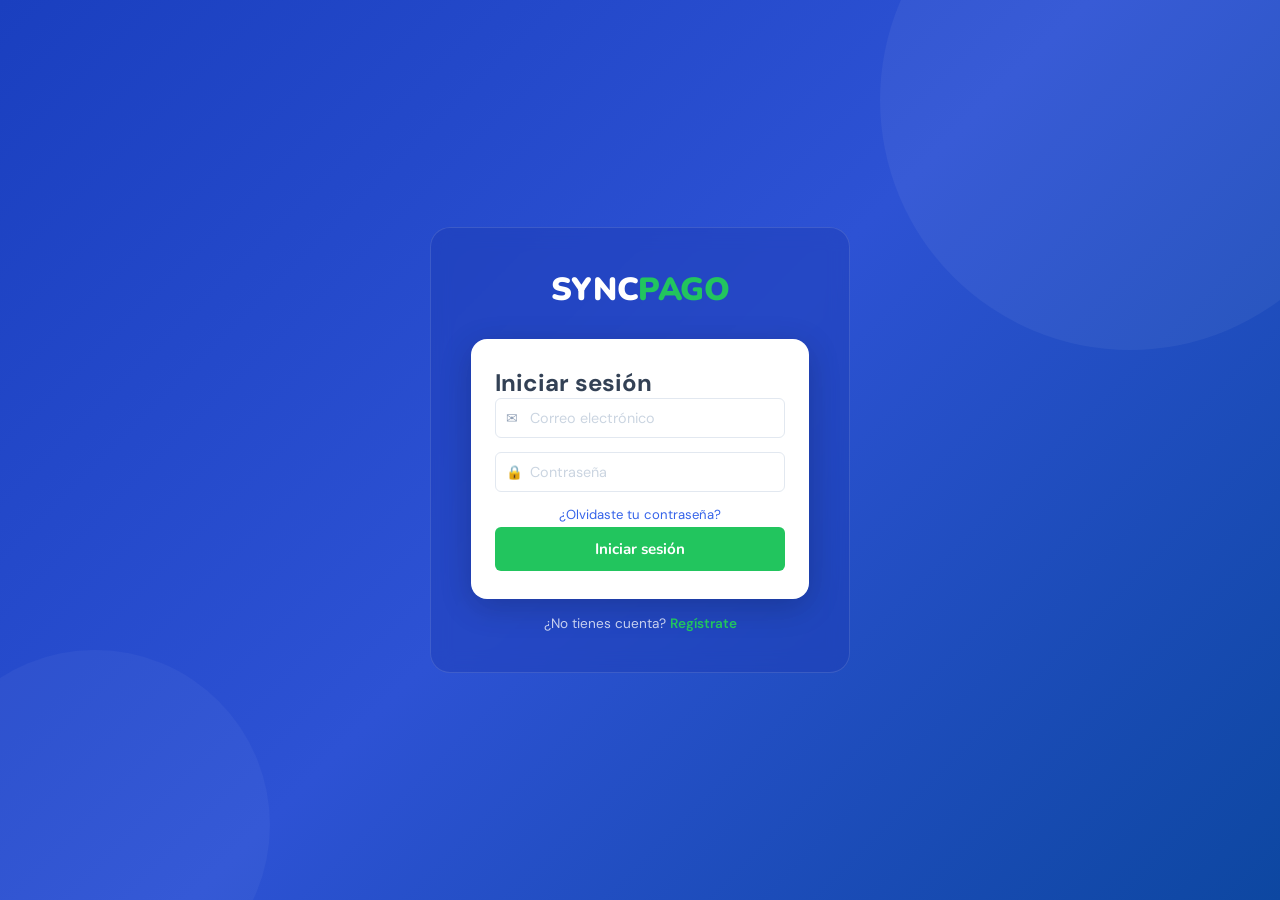
<file: pages/recordatorios.html>
<!DOCTYPE html>
<html lang="es">
<head>
  <meta charset="UTF-8">
  <meta name="viewport" content="width=device-width, initial-scale=1.0">
  <title>SYNCPAGO — Recordatorios</title>
  <link rel="stylesheet" href="../css/variables.css">
  <link rel="stylesheet" href="../css/base.css">
  <link rel="stylesheet" href="../css/layout.css">
  <link rel="stylesheet" href="../css/components.css">
  <link rel="stylesheet" href="../css/responsive.css">
  <link rel="icon" href="../img/favicon.ico" type="image/x-icon">
  <style>
    .perm-card {
      background: var(--white);
      border-radius: var(--radius);
      padding: 20px;
      margin-bottom: 16px;
      box-shadow: var(--shadow);
    }
    .perm-card h3 { font-weight: 700; font-size: 0.95rem; margin-bottom: 8px; }
    .perm-card p  { font-size: 0.83rem; color: var(--gray-500); line-height: 1.6; }
    .perm-card ul { padding-left: 16px; margin: 6px 0 12px; }
    .perm-card ul li { font-size: 0.82rem; color: var(--gray-500); list-style: disc; margin-bottom: 2px; }

    .perm-question { font-size: 0.85rem; font-weight: 600; margin: 12px 0 8px; }
    .radio-group   { display: flex; gap: 10px; flex-wrap: wrap; }
    .radio-label {
      display: flex; align-items: center; gap: 6px;
      padding: 7px 14px;
      border: 1.5px solid var(--gray-200);
      border-radius: var(--radius-sm);
      font-size: 0.85rem; font-weight: 600;
      cursor: pointer; transition: all 0.15s;
    }
    .radio-label input { accent-color: var(--blue-mid); }
    .radio-label.sel-green { border-color: var(--green); background: #dcfce7; color: #16a34a; }
    .radio-label.sel-red   { border-color: var(--red);   background: #fee2e2; color: #b91c1c; }

    .antelacion-grid { display: flex; gap: 10px; flex-wrap: wrap; margin-top: 8px; }
    .ant-btn {
      padding: 8px 16px;
      border: 1.5px solid var(--gray-200);
      border-radius: 20px;
      font-size: 0.85rem; font-weight: 600;
      color: var(--gray-700); background: var(--white);
      cursor: pointer; transition: all 0.2s;
    }
    .ant-btn.active { border-color: var(--blue-mid); background: var(--blue-mid); color: var(--white); }

    .notif-box {
      background: var(--gray-50);
      border: 1px solid var(--gray-200);
      border-radius: var(--radius-sm);
      padding: 14px;
      font-size: 0.83rem;
      color: var(--gray-600);
      line-height: 1.7;
    }
  </style>
</head>
<body>

<div class="app-layout">

  <nav class="sidebar" id="sidebar" aria-label="Menú principal">
    <div class="sidebar-logo" role="img" aria-label="SyncPago">SYNC<span>PAGO</span></div>
    <div class="sidebar-nav">
      <a class="nav-item" href="dashboard.html">🏠 Inicio</a>
      <a class="nav-item" href="gastos.html">📋 Mis Gastos</a>
      <a class="nav-item active" href="recordatorios.html">🔔 Recordatorios</a>
      <a class="nav-item" href="insights.html">📊 Estadísticas</a>
      <a class="nav-item" href="historial.html">🕓 Historial</a>
    </div>
    <button class="nav-btn-add" onclick="window.location.href='gastos.html'">+ Agregar Gasto</button>
  </nav>
  <div class="sidebar-overlay" id="overlay" onclick="closeSidebar()"></div>

  <div class="main-wrap">

    <header class="topbar" role="banner">
      <button class="menu-toggle" onclick="toggleSidebar()" aria-label="Abrir menú">☰</button>
      <div class="search-bar" role="search">
        <span class="search-icon" aria-hidden="true">🔍</span>
        <input type="text" placeholder="Buscar..." aria-label="Buscar">
      </div>
      <div class="topbar-right">
        <button class="notif-btn" aria-label="Notificaciones">
          🔔<span class="notif-dot" aria-hidden="true"></span>
        </button>
        <div class="user-menu" onclick="toggleDropdown()" role="button" aria-haspopup="true">
          <div class="avatar" aria-hidden="true">👤</div>
          <span id="username-display">Usuario</span> ▾
          <div class="user-dropdown" id="user-dropdown" role="menu">
            <div class="dd-header">
              <div class="dd-avatar" aria-hidden="true">👤</div>
              <div class="dd-name" id="fullname-display">Usuario</div>
              <div class="dd-email" id="email-display"></div>
            </div>
            <div class="dd-item logout" onclick="logout()" role="menuitem">↩ Cerrar sesión</div>
          </div>
        </div>
      </div>
    </header>

    <main class="content">

      <header class="page-header">
        <h1>Recordatorios</h1>
        <p>Configura cómo y cuándo quieres recibir tus alertas de pago.</p>
      </header>

      <div class="tabs" role="tablist">
        <div class="tab active" role="tab" aria-selected="true"
             onclick="showTab('tab-permisos', this)">Recordatorio</div>
        <div class="tab" role="tab" aria-selected="false"
             onclick="showTab('tab-mensaje', this)">Mensaje de Notificación</div>
        <div class="tab" role="tab" aria-selected="false"
             onclick="showTab('tab-pagaste', this)">¿Lo pagaste?</div>
      </div>

      <section id="tab-permisos" role="tabpanel" aria-label="Configuración de recordatorios">
        <p style="font-size:0.88rem;color:var(--gray-500);margin-bottom:16px;">
          🔔 Activa las notificaciones para que te lleguen las alertas.
        </p>

        <article class="perm-card">
          <h3>💬 Autorización de notificaciones por WhatsApp</h3>
          <p>Para enviarte recordatorios necesitamos usar tu número y enviar mensajes vía WhatsApp.</p>
          <ul>
            <li>Notificar vencimientos próximos</li>
            <li>Confirmar pagos realizados</li>
            <li>Enviar alertas importantes de tus gastos</li>
          </ul>
          <p>No compartiremos tu información con terceros.</p>
          <p class="perm-question">¿Deseas activar las notificaciones por WhatsApp?</p>
          <div class="radio-group" role="group" aria-label="WhatsApp">
            <label class="radio-label">
              <input type="radio" name="wp" value="si" checked> Aceptar
            </label>
            <label class="radio-label">
              <input type="radio" name="wp" value="no"> Desactivar
            </label>
          </div>
        </article>

        <article class="perm-card">
          <h3>📅 Autorización para acceso al calendario</h3>
          <p>SYNCPAGO puede agregar recordatorios a tu calendario para ayudarte a organizar tus pagos.</p>
          <ul>
            <li>Crear eventos con fechas de vencimiento</li>
            <li>Recordarte pagos próximos automáticamente</li>
          </ul>
          <p>No modificaremos otros eventos ni accederemos a información personal.</p>
          <p class="perm-question">¿Deseas permitir el acceso a tu calendario?</p>
          <div class="radio-group" role="group" aria-label="Calendario">
            <label class="radio-label">
              <input type="radio" name="cal" value="si"> Aceptar
            </label>
            <label class="radio-label">
              <input type="radio" name="cal" value="no" checked> Desactivar
            </label>
          </div>
        </article>

        <article class="perm-card">
          <h3>⏰ Antelación de alertas</h3>
          <p>¿Con cuántos días de anticipación deseas recibir el recordatorio de pago?</p>
          <div class="antelacion-grid" id="ant-group" role="group" aria-label="Días de antelación">
            <button class="ant-btn active" onclick="selectAnt(this, 1)" data-days="1">1 día antes</button>
            <button class="ant-btn" onclick="selectAnt(this, 3)" data-days="3">3 días antes</button>
            <button class="ant-btn" onclick="selectAnt(this, 5)" data-days="5">5 días antes</button>
            <button class="ant-btn" onclick="selectAnt(this, 7)" data-days="7">1 semana antes</button>
          </div>
        </article>
      </section>

      <section id="tab-mensaje" class="hidden" role="tabpanel" aria-label="Mensaje de notificación">

        <div class="form-field" style="max-width:320px;margin-bottom:16px;">
          <label for="sel-gasto">Selecciona el gasto</label>
          <div class="select-wrap">
            <select id="sel-gasto">
              <option value="">Escoja el gasto que desea configurar</option>
            </select>
          </div>
        </div>

        <article class="perm-card">
          <h3>🔔 Mensaje personalizado (opcional)</h3>
          <p style="color:var(--blue-mid);font-size:0.8rem;margin-bottom:10px;">
            Puedes escribir un mensaje que deseas ver cuando recibas la notificación.
          </p>
          <textarea class="form-field" id="msg-personalizado"
            style="width:100%;border:1.5px solid var(--gray-200);border-radius:var(--radius-sm);padding:10px 12px;font-size:0.85rem;min-height:80px;resize:none;"
            placeholder='"Ej: No olvides pagar este gasto a tiempo"'
            aria-label="Mensaje personalizado"></textarea>
        </article>

        <article class="perm-card">
          <h3>🔔 Mensaje enviado por SYNCPAGO</h3>
          <p style="font-size:0.8rem;color:var(--gray-500);margin-bottom:10px;">
            Este es el mensaje base que siempre se enviará:
          </p>
          <div class="notif-box" role="note">
            ⚠️ ¡Atención! Tu gasto está próximo a vencer (Nombre del gasto)<br>
            📋 No olvides realizar tu pago para evitar retrasos o cargos adicionales.<br>
            📅 Revisa la fecha límite y mantén tus pagos al día.<br>
            ✅ SYNCPAGO te ayuda a estar siempre organizado.
          </div>
        </article>
      </section>

      <section id="tab-pagaste" class="hidden" role="tabpanel" aria-label="Confirmar pago">
        <article class="perm-card">
          <h3>✅ Confirmar pago</h3>
          <p>Aquí podrás marcar tus gastos como pagados una vez realices el pago.
             También puedes hacerlo directamente desde la sección <a href="gastos.html"
             style="color:var(--blue-mid);font-weight:600;">Mis Gastos</a>.</p>
        </article>
      </section>

    </main>

    <footer style="padding:16px 28px;font-size:0.78rem;color:var(--gray-400);text-align:center;border-top:1px solid var(--gray-200);">
      © 2026 SYNCPAGO — Todos los derechos reservados
    </footer>

  </div>
</div>

<div class="toast" id="toast" role="status" aria-live="polite"></div>

<script src="../js/auth.js"></script>
<script src="../js/utils.js"></script>
<script src="../js/layout.js"></script>
<script src="../js/recordatorios.js"></script>

<script>
  const TABS = ["tab-permisos", "tab-mensaje", "tab-pagaste"];

  function showTab(id, btn) {
    TABS.forEach(t => {
      const el = document.getElementById(t);
      if (el) el.classList.add("hidden");
    });

    document.getElementById(id)?.classList.remove("hidden");

    document.querySelectorAll(".tab").forEach(t => {
      t.classList.remove("active");
      t.setAttribute("aria-selected", "false");
    });

    btn.classList.add("active");
    btn.setAttribute("aria-selected", "true");
  }
</script>

</body>
</html>
</file>
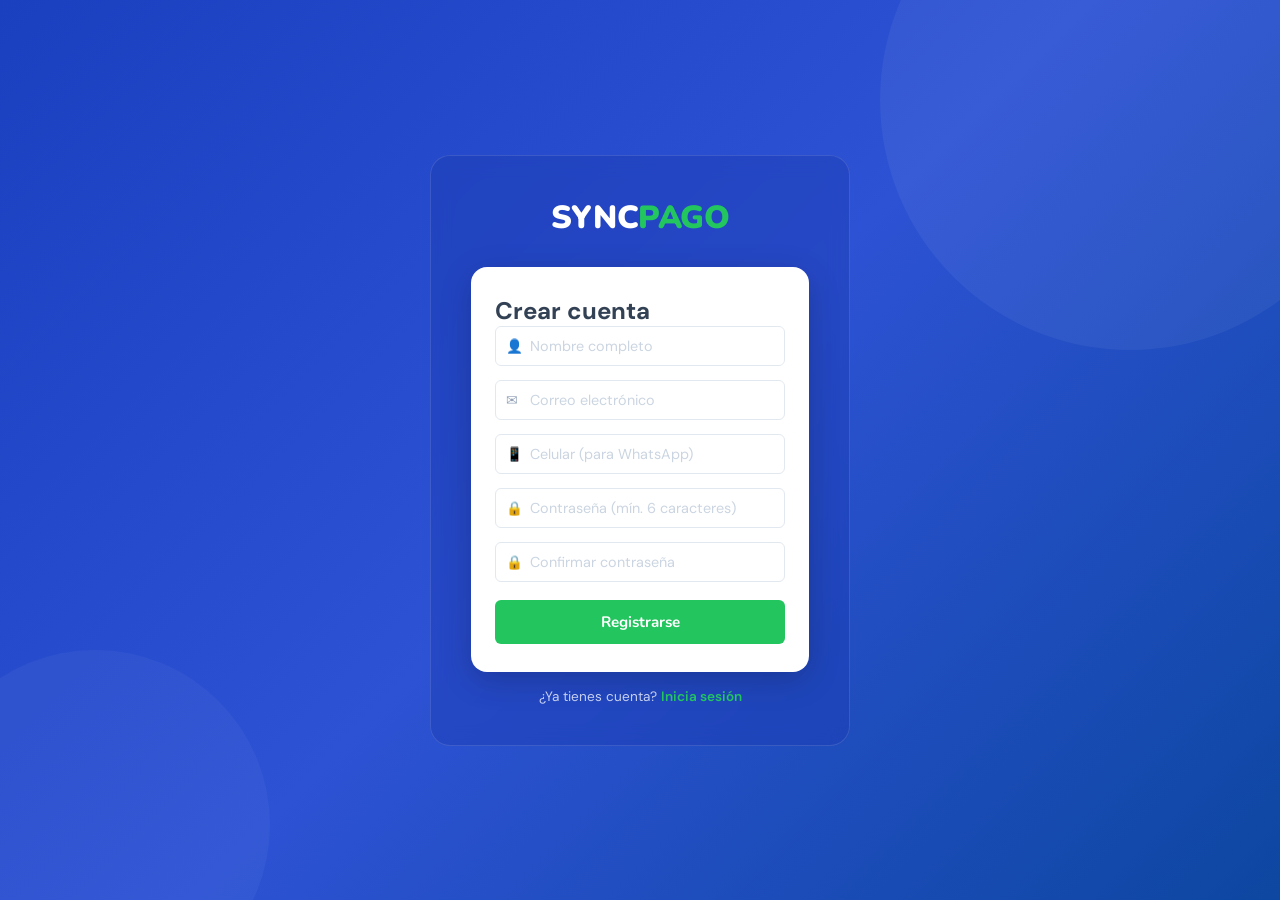
<file: pages/register.html>
<!DOCTYPE html>
<html lang="es">
<head>
  <meta charset="UTF-8">
  <meta name="viewport" content="width=device-width, initial-scale=1.0">
  <title>SYNCPAGO — Crear cuenta</title>
  <link rel="stylesheet" href="../css/variables.css">
  <link rel="stylesheet" href="../css/base.css">
  <link rel="stylesheet" href="../css/auth.css">
  <link rel="icon" href="../img/favicon.ico" type="image/x-icon">
</head>
<body>

<div class="auth-screen">
  <div class="auth-inner">

    <header class="auth-logo" role="banner">
      SYNC<span>PAGO</span>
    </header>

    <main>
      <section class="auth-card" aria-label="Formulario de registro">
        <h1>Crear cuenta</h1>

        <div class="field-group" id="fg-name">
          <span class="icon" aria-hidden="true">👤</span>
          <input type="text" id="name" placeholder="Nombre completo"
                 autocomplete="name" aria-label="Nombre completo">
          <p class="field-error" role="alert">El nombre completo es obligatorio.</p>
        </div>

        <div class="field-group" id="fg-email">
          <span class="icon" aria-hidden="true">✉</span>
          <input type="email" id="email" placeholder="Correo electrónico"
                 autocomplete="email" aria-label="Correo electrónico">
          <p class="field-error" role="alert">Ingresa un correo válido.</p>
        </div>

        <div class="field-group" id="fg-phone">
          <span class="icon" aria-hidden="true">📱</span>
          <input type="tel" id="phone" placeholder="Celular (para WhatsApp)"
                 autocomplete="tel" aria-label="Número de celular">
          <p class="field-error" role="alert">Ingresa un número válido.</p>
        </div>

        <div class="field-group" id="fg-pass">
          <span class="icon" aria-hidden="true">🔒</span>
          <input type="password" id="password" placeholder="Contraseña (mín. 6 caracteres)"
                 autocomplete="new-password" aria-label="Contraseña">
          <p class="field-error" role="alert">La contraseña debe tener al menos 6 caracteres.</p>
        </div>

        <div class="field-group" id="fg-pass2">
          <span class="icon" aria-hidden="true">🔒</span>
          <input type="password" id="password2" placeholder="Confirmar contraseña"
                 autocomplete="new-password" aria-label="Confirmar contraseña">
          <p class="field-error" role="alert">Las contraseñas no coinciden.</p>
        </div>

        <button class="btn-primary" onclick="handleRegister()">Registrarse</button>
      </section>

      <p class="auth-link">
        ¿Ya tienes cuenta? <a href="index.html">Inicia sesión</a>
      </p>
    </main>

  </div>
</div>

<script src="../js/api.js"></script>
<script src="../js/auth.js"></script>
<script>
  function handleRegister() {
    const name  = document.getElementById("name");
    const email = document.getElementById("email");
    const phone = document.getElementById("phone");
    const pass  = document.getElementById("password");
    const pass2 = document.getElementById("password2");
    let valid = true;

    const setErr = (id, cond) => {
      document.getElementById(id).classList.toggle("error", cond);
      if (cond) valid = false;
    };

    setErr("fg-name",  !name.value.trim());
    setErr("fg-email", !email.value.includes("@"));
    setErr("fg-phone", !phone.value.trim());
    setErr("fg-pass",  pass.value.length < 6);
    setErr("fg-pass2", pass.value !== pass2.value);

    if (valid) register(name.value, email.value, phone.value, pass.value);
  }
</script>

</body>
</html>
</file>
<file: css/variables.css>
:root {
  --blue-dark:  #1a3fbf;
  --blue-main:  #2d52d4;
  --blue-mid:   #3563e9;
  --green:      #22c55e;
  --green-dark: #16a34a;
  --red:        #ef4444;
  --yellow:     #eab308;
  --cyan:       #06b6d4;
  --white:      #ffffff;

  --gray-50:    #f8fafc;
  --gray-100:   #f1f5f9;
  --gray-200:   #e2e8f0;
  --gray-300:   #cbd5e1;
  --gray-400:   #94a3b8;
  --gray-500:   #64748b;
  --gray-600:   #475569;
  --gray-700:   #334155;
  --gray-900:   #0f172a;

  --sidebar-w:  230px;
  --header-h:   58px;
  --radius:     10px;
  --radius-sm:  6px;
  --shadow:     0 2px 12px rgba(0,0,0,0.08);
  --shadow-md:  0 4px 24px rgba(0,0,0,0.13);

  --font-display: 'Nunito', 'Arial Black', sans-serif;
  --font-body:    'DM Sans', 'Segoe UI', sans-serif;
}
</file>
<file: css/base.css>
@import url('https://fonts.googleapis.com/css2?family=Nunito:wght@700;800;900&family=DM+Sans:wght@400;500;600&display=swap');

*, *::before, *::after { box-sizing: border-box; margin: 0; padding: 0; }

body {
  font-family: var(--font-body);
  background: var(--gray-100);
  color: var(--gray-700);
  min-height: 100vh;
  -webkit-font-smoothing: antialiased;
}

a    { text-decoration: none; color: inherit; }
ul   { list-style: none; }
img  { display: block; max-width: 100%; }

button {
  cursor: pointer;
  font-family: var(--font-body);
  border: none;
  background: none;
}

input, select, textarea {
  font-family: var(--font-body);
  outline: none;
}

.hidden { display: none !important; }
</file>
<file: css/auth.css>
.auth-screen {
  min-height: 100vh;
  display: flex;
  align-items: center;
  justify-content: center;
  background: linear-gradient(135deg, #1a3fbf 0%, #2d52d4 50%, #0d47a1 100%);
  position: relative;
  overflow: hidden;
}

.auth-screen::before,
.auth-screen::after {
  content: '';
  position: absolute;
  border-radius: 50%;
  pointer-events: none;
}
.auth-screen::before {
  width: 500px; height: 500px;
  background: rgba(255,255,255,0.05);
  top: -150px; right: -100px;
}
.auth-screen::after {
  width: 350px; height: 350px;
  background: rgba(255,255,255,0.04);
  bottom: -100px; left: -80px;
}

.auth-inner {
  background: rgba(30,60,180,0.45);
  backdrop-filter: blur(10px);
  border: 1px solid rgba(255,255,255,0.12);
  border-radius: 20px;
  padding: 40px;
  width: 100%;
  max-width: 420px;
  max-height: 95vh;
  overflow-y: auto;
  position: relative;
  z-index: 1;
}

.auth-logo {
  font-family: var(--font-display);
  font-size: 2rem;
  font-weight: 900;
  color: var(--white);
  text-align: center;
  margin-bottom: 28px;
  letter-spacing: -0.5px;
}
.auth-logo span { color: var(--green); }

.auth-card {
  background: var(--white);
  border-radius: 16px;
  padding: 28px 24px;
  box-shadow: 0 8px 32px rgba(0,0,0,0.2);
}

.auth-card h2 {
  font-family: var(--font-display);
  font-size: 1.4rem;
  font-weight: 800;
  color: var(--gray-900);
  text-align: center;
  margin-bottom: 20px;
}

.field-group {
  position: relative;
  margin-bottom: 14px;
}
.field-group .icon {
  position: absolute;
  left: 11px; top: 50%;
  transform: translateY(-50%);
  font-size: 0.85rem;
  color: var(--gray-400);
  pointer-events: none;
}
.field-group input {
  width: 100%;
  padding: 10px 12px 10px 34px;
  border: 1.5px solid var(--gray-200);
  border-radius: var(--radius-sm);
  font-size: 0.9rem;
  color: var(--gray-700);
  background: var(--white);
  transition: border-color 0.2s;
}
.field-group input:focus        { border-color: var(--blue-mid); }
.field-group input::placeholder { color: var(--gray-300); }

.field-error {
  font-size: 0.78rem;
  color: var(--red);
  margin-top: 4px;
  display: none;
}
.field-group.error input         { border-color: var(--red); }
.field-group.error .field-error  { display: block; }

.btn-primary {
  width: 100%;
  padding: 12px;
  background: var(--green);
  color: var(--white);
  border-radius: var(--radius-sm);
  font-family: var(--font-display);
  font-weight: 700;
  font-size: 0.95rem;
  transition: background 0.2s;
  margin-top: 4px;
}
.btn-primary:hover { background: var(--green-dark); }

.auth-link {
  text-align: center;
  margin-top: 16px;
  font-size: 0.85rem;
  color: rgba(255,255,255,0.75);
}
.auth-link a {
  color: var(--green);
  font-weight: 600;
  cursor: pointer;
}
.auth-link a:hover { text-decoration: underline; }

.forgot-link {
  display: block;
  text-align: center;
  margin-top: 10px;
  font-size: 0.82rem;
  color: var(--blue-mid);
  cursor: pointer;
}
.forgot-link:hover { text-decoration: underline; }

.info-box {
  background: #eff6ff;
  border: 1.5px solid #bfdbfe;
  border-radius: var(--radius-sm);
  padding: 12px 14px;
  font-size: 0.83rem;
  color: #1e40af;
  margin-bottom: 16px;
  line-height: 1.5;
}
</file>
<file: css/layout.css>
.app-layout {
  display: flex;
  min-height: 100vh;
}

.sidebar {
  width: var(--sidebar-w);
  min-height: 100vh;
  background: var(--blue-main);
  display: flex;
  flex-direction: column;
  position: fixed;
  top: 0; left: 0;
  z-index: 100;
  box-shadow: 2px 0 16px rgba(26,63,191,0.15);
}

.sidebar-logo {
  padding: 20px 20px 16px;
  font-family: var(--font-display);
  font-size: 1.4rem;
  font-weight: 900;
  color: var(--white);
  border-bottom: 1px solid rgba(255,255,255,0.1);
  margin-bottom: 10px;
}
.sidebar-logo span { color: var(--green); }

.sidebar-nav { flex: 1; padding: 0 12px; }

.nav-item {
  display: block;
  width: 100%;
  text-align: left;
  padding: 10px 14px;
  border-radius: var(--radius-sm);
  color: rgba(255,255,255,0.8);
  font-size: 0.9rem;
  font-weight: 600;
  margin-bottom: 4px;
  transition: background 0.2s, color 0.2s;
}
.nav-item:hover  { background: rgba(255,255,255,0.1); color: var(--white); }
.nav-item.active { background: rgba(255,255,255,0.18); color: var(--white); }

.nav-badge {
  float: right;
  background: var(--red);
  color: var(--white);
  font-size: 0.7rem;
  font-weight: 700;
  padding: 1px 6px;
  border-radius: 10px;
}

.nav-btn-add {
  margin: 12px;
  padding: 10px;
  background: var(--green);
  color: var(--white);
  border-radius: var(--radius-sm);
  font-family: var(--font-display);
  font-weight: 700;
  font-size: 0.9rem;
  text-align: center;
  transition: background 0.2s;
}
.nav-btn-add:hover { background: var(--green-dark); }

.main-wrap {
  margin-left: var(--sidebar-w);
  flex: 1;
  display: flex;
  flex-direction: column;
  min-height: 100vh;
}

.topbar {
  height: var(--header-h);
  background: var(--blue-dark);
  display: flex;
  align-items: center;
  padding: 0 24px;
  gap: 16px;
  position: sticky;
  top: 0;
  z-index: 90;
  box-shadow: 0 2px 8px rgba(0,0,0,0.1);
}

.search-bar {
  flex: 1;
  max-width: 480px;
  display: flex;
  align-items: center;
  gap: 8px;
  background: rgba(255,255,255,0.12);
  border-radius: var(--radius-sm);
  padding: 8px 14px;
}
.search-bar input {
  flex: 1;
  background: none;
  border: none;
  color: var(--white);
  font-size: 0.88rem;
}
.search-bar input::placeholder { color: rgba(255,255,255,0.5); }
.search-icon { color: rgba(255,255,255,0.5); font-size: 0.85rem; }

.lang-switcher {
  display: flex;
  align-items: center;
  gap: 4px;
  background: rgba(255,255,255,0.1);
  border-radius: var(--radius-sm);
  padding: 4px 6px;
}
.lang-btn {
  color: rgba(255,255,255,0.6);
  font-size: 0.78rem;
  font-weight: 700;
  padding: 3px 7px;
  border-radius: 4px;
  transition: all 0.15s;
}
.lang-btn.active              { background: var(--white); color: var(--blue-dark); }
.lang-btn:hover:not(.active)  { color: var(--white); }

.currency-select {
  background: rgba(255,255,255,0.12);
  border: none;
  color: var(--white);
  font-size: 0.82rem;
  font-weight: 600;
  padding: 6px 10px;
  border-radius: var(--radius-sm);
  cursor: pointer;
}
.currency-select option { color: var(--gray-900); background: var(--white); }

.topbar-right { display: flex; align-items: center; gap: 12px; margin-left: auto; }

.notif-btn {
  color: rgba(255,255,255,0.8);
  font-size: 1.1rem;
  position: relative;
  transition: color 0.15s;
}
.notif-btn:hover { color: var(--white); }
.notif-dot {
  position: absolute;
  top: -2px; right: -2px;
  width: 8px; height: 8px;
  background: var(--red);
  border-radius: 50%;
}

.user-menu {
  display: flex;
  align-items: center;
  gap: 8px;
  color: var(--white);
  font-size: 0.88rem;
  font-weight: 600;
  position: relative;
  cursor: pointer;
}
.user-menu .avatar {
  width: 30px; height: 30px;
  border-radius: 50%;
  background: rgba(255,255,255,0.2);
  display: flex; align-items: center; justify-content: center;
  font-size: 0.8rem;
}

.user-dropdown {
  display: none;
  position: absolute;
  top: 44px; right: 0;
  background: var(--white);
  border-radius: 12px;
  box-shadow: var(--shadow-md);
  min-width: 220px;
  padding: 8px 0;
  z-index: 200;
}
.user-dropdown.open { display: block; }

.dd-header {
  padding: 12px 16px;
  border-bottom: 1px solid var(--gray-100);
  display: flex;
  flex-direction: column;
  align-items: center;
  gap: 4px;
}
.dd-header .dd-avatar {
  width: 44px; height: 44px;
  border-radius: 50%;
  background: var(--gray-200);
  display: flex; align-items: center; justify-content: center;
  font-size: 1.2rem;
  margin-bottom: 4px;
}
.dd-header .dd-name  { font-weight: 700; font-size: 0.9rem; color: var(--gray-900); }
.dd-header .dd-email { font-size: 0.78rem; color: var(--gray-500); }

.dd-item {
  display: flex;
  align-items: center;
  gap: 8px;
  padding: 10px 16px;
  font-size: 0.88rem;
  color: var(--gray-700);
  cursor: pointer;
  transition: background 0.15s;
}
.dd-item:hover  { background: var(--gray-50); }
.dd-item.manage { color: var(--blue-mid); font-weight: 600; }
.dd-item.logout { color: var(--red); }

.content {
  flex: 1;
  padding: 28px;
  background: var(--gray-100);
}

.page-header { margin-bottom: 20px; }
.page-header h2 {
  font-family: var(--font-display);
  font-size: 1.5rem;
  font-weight: 900;
  color: var(--gray-900);
}
.page-header p {
  font-size: 0.88rem;
  color: var(--gray-500);
  margin-top: 4px;
}
</file>
<file: css/components.css>
.table-toolbar {
  display: flex;
  align-items: center;
  gap: 10px;
  margin-bottom: 14px;
  flex-wrap: wrap;
}

.filter-btn {
  padding: 7px 14px;
  border: 1.5px solid var(--gray-200);
  border-radius: var(--radius-sm);
  background: var(--white);
  font-size: 0.85rem;
  font-weight: 600;
  color: var(--gray-700);
  transition: border-color 0.15s;
}
.filter-btn:hover { border-color: var(--blue-mid); }

.search-input-wrap {
  display: flex;
  align-items: center;
  gap: 8px;
  background: var(--white);
  border: 1.5px solid var(--gray-200);
  border-radius: var(--radius-sm);
  padding: 7px 12px;
  max-width: 280px;
  margin-left: auto;
  transition: border-color 0.2s;
}
.search-input-wrap:focus-within { border-color: var(--blue-mid); }
.search-input-wrap input {
  border: none;
  font-size: 0.85rem;
  color: var(--gray-700);
  flex: 1;
}
.search-input-wrap input::placeholder { color: var(--gray-300); }

.data-table {
  width: 100%;
  background: var(--white);
  border-radius: var(--radius);
  box-shadow: var(--shadow);
  border-collapse: collapse;
  overflow: hidden;
}
.data-table thead tr { border-bottom: 2px solid var(--gray-100); }
.data-table th {
  padding: 12px 16px;
  text-align: left;
  font-size: 0.82rem;
  font-weight: 700;
  color: var(--gray-500);
}
.data-table td {
  padding: 12px 16px;
  font-size: 0.88rem;
  border-bottom: 1px solid var(--gray-100);
  vertical-align: middle;
}
.data-table tr:last-child td  { border-bottom: none; }
.data-table tbody tr:hover td { background: var(--gray-50); }

.color-dot {
  width: 12px; height: 12px;
  border-radius: 50%;
  display: inline-block;
  margin-right: 6px;
  vertical-align: middle;
}

.service-cell { display: flex; align-items: center; gap: 8px; }

.action-btn {
  padding: 4px 7px;
  border-radius: 4px;
  font-size: 0.88rem;
  color: var(--gray-400);
  transition: color 0.15s, background 0.15s;
}
.action-btn:hover     { color: var(--blue-mid); background: var(--gray-100); }
.action-btn.del:hover { color: var(--red); }

.pagination {
  display: flex;
  align-items: center;
  justify-content: space-between;
  padding: 14px 16px;
  font-size: 0.83rem;
  color: var(--gray-500);
  background: var(--white);
  border-top: 1px solid var(--gray-100);
  border-radius: 0 0 var(--radius) var(--radius);
}
.page-btns { display: flex; align-items: center; gap: 6px; }
.page-btn {
  padding: 5px 12px;
  border: 1.5px solid var(--gray-200);
  border-radius: var(--radius-sm);
  background: var(--white);
  font-size: 0.82rem;
  color: var(--gray-700);
  transition: all 0.15s;
}
.page-btn:hover:not(:disabled) { border-color: var(--blue-mid); color: var(--blue-mid); }
.page-btn:disabled { opacity: 0.4; cursor: not-allowed; }
.page-info {
  font-weight: 600;
  padding: 5px 10px;
  border: 1.5px solid var(--gray-200);
  border-radius: var(--radius-sm);
  font-size: 0.82rem;
}

.badge {
  display: inline-flex;
  align-items: center;
  padding: 4px 10px;
  border-radius: 20px;
  font-size: 0.78rem;
  font-weight: 700;
  font-family: var(--font-display);
}
.badge-green  { background: #dcfce7; color: #16a34a; }
.badge-yellow { background: #fef9c3; color: #a16207; }
.badge-red    { background: #fee2e2; color: #b91c1c; }
.badge-cyan   { background: #cffafe; color: #0e7490; }
.badge-today  { background: var(--blue-mid); color: var(--white); }

.tabs {
  display: flex;
  border-bottom: 2px solid var(--gray-200);
  margin-bottom: 18px;
}
.tab {
  padding: 10px 20px;
  font-size: 0.88rem;
  font-weight: 600;
  color: var(--gray-400);
  cursor: pointer;
  border-bottom: 2px solid transparent;
  margin-bottom: -2px;
  transition: color 0.2s, border-color 0.2s;
}
.tab.active             { color: var(--blue-mid); border-bottom-color: var(--blue-mid); }
.tab:hover:not(.active) { color: var(--gray-700); }

.modal-overlay {
  position: fixed;
  inset: 0;
  background: rgba(0,0,0,0.4);
  backdrop-filter: blur(2px);
  z-index: 500;
  display: flex;
  align-items: center;
  justify-content: center;
  opacity: 0;
  pointer-events: none;
  transition: opacity 0.2s ease;
}
.modal-overlay.open {
  opacity: 1;
  pointer-events: auto;
}

.modal {
  background: var(--white);
  border-radius: 16px;
  width: 100%;
  max-width: 500px;
  box-shadow: 0 20px 60px rgba(0,0,0,0.2);
  overflow: hidden;
  transform: scale(0.95);
  transition: transform 0.2s ease;
}
.modal-overlay.open .modal { transform: scale(1); }

.modal-header {
  background: var(--blue-mid);
  color: var(--white);
  padding: 16px 20px;
  display: flex;
  align-items: center;
  gap: 12px;
}
.modal-header h3 {
  flex: 1;
  text-align: center;
  font-family: var(--font-display);
  font-weight: 800;
  font-size: 1.05rem;
}
.modal-back   { color: var(--white); font-size: 1.1rem; }
.modal-body   { padding: 24px 20px; }
.modal-footer { padding: 0 20px 20px; display: flex; gap: 10px; }

.form-field { margin-bottom: 16px; }
.form-field label {
  display: block;
  font-size: 0.85rem;
  font-weight: 600;
  color: var(--gray-700);
  margin-bottom: 6px;
}
.form-field input,
.form-field select,
.form-field textarea {
  width: 100%;
  padding: 10px 12px;
  border: 1.5px solid var(--gray-200);
  border-radius: var(--radius-sm);
  font-size: 0.88rem;
  color: var(--gray-700);
  background: var(--white);
  transition: border-color 0.2s;
  appearance: none;
}
.form-field input:focus,
.form-field select:focus,
.form-field textarea:focus { border-color: var(--blue-mid); }
.form-field input::placeholder,
.form-field textarea::placeholder { color: var(--gray-300); }

.select-wrap { position: relative; }
.select-wrap::after {
  content: '▾';
  position: absolute;
  right: 12px; top: 50%;
  transform: translateY(-50%);
  color: var(--gray-400);
  pointer-events: none;
  font-size: 0.8rem;
}

.color-picker-row {
  display: flex;
  align-items: center;
  gap: 10px;
}
.color-picker-row input[type="color"] {
  width: 44px; height: 38px;
  padding: 2px;
  border-radius: var(--radius-sm);
  cursor: pointer;
  flex-shrink: 0;
}

.field-error {
  font-size: 0.78rem;
  color: var(--red);
  margin-top: 4px;
  display: none;
}
.form-field.error input,
.form-field.error select    { border-color: var(--red); }
.form-field.error .field-error { display: block; }

.form-field textarea { min-height: 80px; resize: none; }

.form-row {
  display: grid;
  grid-template-columns: 1fr 1fr;
  gap: 12px;
}

.btn-confirm {
  flex: 1;
  padding: 12px;
  background: var(--green);
  color: var(--white);
  border-radius: var(--radius-sm);
  font-family: var(--font-display);
  font-weight: 700;
  font-size: 0.95rem;
  transition: background 0.2s;
}
.btn-confirm:hover { background: var(--green-dark); }

.btn-save {
  flex: 1;
  padding: 12px;
  background: var(--blue-mid);
  color: var(--white);
  border-radius: var(--radius-sm);
  font-family: var(--font-display);
  font-weight: 700;
  font-size: 0.95rem;
  transition: background 0.2s;
}
.btn-save:hover { background: var(--blue-dark); }

.btn-danger {
  flex: 1;
  padding: 12px;
  background: var(--white);
  color: var(--red);
  border: 2px solid var(--red);
  border-radius: var(--radius-sm);
  font-family: var(--font-display);
  font-weight: 700;
  font-size: 0.95rem;
  transition: background 0.2s;
}
.btn-danger:hover { background: #fee2e2; }

.page-notice {
  background: var(--white);
  border-radius: var(--radius-sm);
  padding: 12px 16px;
  font-size: 0.83rem;
  color: var(--gray-500);
  margin-bottom: 16px;
  box-shadow: var(--shadow);
  border-left: 4px solid var(--blue-mid);
}

.toast {
  position: fixed;
  bottom: 24px; right: 24px;
  background: var(--gray-900);
  color: var(--white);
  padding: 12px 20px;
  border-radius: var(--radius);
  font-size: 0.88rem;
  font-weight: 600;
  z-index: 9999;
  box-shadow: var(--shadow-md);
  opacity: 0;
  pointer-events: none;
  transform: translateY(20px);
  transition: opacity 0.3s ease, transform 0.3s ease;
}
.toast.show {
  opacity: 1;
  pointer-events: auto;
  transform: translateY(0);
}
</file>
<file: css/dashboard.css>
.kpi-grid {
  display: grid;
  grid-template-columns: repeat(auto-fit, minmax(180px, 1fr));
  gap: 16px;
  margin-bottom: 24px;
}
.kpi-card {
  background: var(--white);
  border-radius: var(--radius);
  padding: 18px 20px;
  box-shadow: var(--shadow);
  border-top: 4px solid var(--blue-mid);
}
.kpi-card.green  { border-top-color: var(--green); }
.kpi-card.red    { border-top-color: var(--red); }
.kpi-card.yellow { border-top-color: var(--yellow); }

.kpi-label {
  font-size: 0.78rem;
  font-weight: 700;
  color: var(--gray-400);
  text-transform: uppercase;
  letter-spacing: 0.5px;
  margin-bottom: 8px;
}
.kpi-value {
  font-family: var(--font-display);
  font-size: 1.6rem;
  font-weight: 900;
  color: var(--gray-900);
}
.kpi-sub {
  font-size: 0.78rem;
  color: var(--gray-400);
  margin-top: 4px;
}

.welcome-banner {
  background: var(--blue-dark);
  color: var(--white);
  border-radius: var(--radius);
  padding: 22px 28px;
  margin-bottom: 24px;
}
.welcome-banner h1 {
  font-family: var(--font-display);
  font-size: 1.7rem;
  font-weight: 900;
  margin-bottom: 6px;
}
.welcome-banner p {
  opacity: 0.85;
  font-size: 0.9rem;
  max-width: 540px;
}

.features-grid {
  display: grid;
  grid-template-columns: 1fr 1fr;
  gap: 16px;
  margin-top: 20px;
}
.feature-card {
  background: var(--white);
  border-radius: var(--radius);
  padding: 18px;
  display: flex;
  gap: 14px;
  align-items: flex-start;
  box-shadow: var(--shadow);
}
.feature-icon { font-size: 2.2rem; flex-shrink: 0; }
.feature-card h3 {
  font-family: var(--font-display);
  font-weight: 800;
  font-size: 0.85rem;
  color: var(--gray-900);
  margin-bottom: 5px;
  text-transform: uppercase;
  letter-spacing: 0.5px;
}
.feature-card p { font-size: 0.82rem; color: var(--gray-500); line-height: 1.5; }

.chart-section {
  background: var(--white);
  border-radius: var(--radius);
  padding: 20px;
  box-shadow: var(--shadow);
  margin-bottom: 24px;
}
.chart-section h3 {
  font-family: var(--font-display);
  font-weight: 800;
  font-size: 1rem;
  color: var(--gray-900);
  margin-bottom: 16px;
}

.month-nav {
  display: flex;
  align-items: center;
  gap: 10px;
  margin-bottom: 16px;
}
.month-nav button {
  padding: 6px 12px;
  border: 1.5px solid var(--gray-200);
  border-radius: var(--radius-sm);
  font-size: 0.85rem;
  font-weight: 600;
  color: var(--gray-700);
  background: var(--white);
  transition: all 0.15s;
}
.month-nav button:hover { border-color: var(--blue-mid); color: var(--blue-mid); }
.month-nav span {
  font-family: var(--font-display);
  font-weight: 800;
  font-size: 1rem;
  color: var(--gray-900);
}

.bar-item { margin-bottom: 14px; }
.bar-label {
  display: flex;
  justify-content: space-between;
  font-size: 0.83rem;
  font-weight: 600;
  color: var(--gray-700);
  margin-bottom: 5px;
}
.bar-track {
  height: 10px;
  background: var(--gray-100);
  border-radius: 20px;
  overflow: hidden;
}
.bar-fill {
  height: 100%;
  border-radius: 20px;
  transition: width 0.5s ease;
}

.total-row {
  display: flex;
  justify-content: space-between;
  align-items: center;
  padding: 14px 0;
  border-bottom: 1px solid var(--gray-100);
}
.total-row:last-child { border-bottom: none; }
.total-row .label { font-size: 0.88rem; color: var(--gray-500); }
.total-row .value {
  font-family: var(--font-display);
  font-weight: 800;
  font-size: 1.1rem;
  color: var(--gray-900);
}
.total-row .value.green { color: var(--green-dark); }
.total-row .value.red   { color: var(--red); }
</file>
<file: css/responsive.css>
@media (max-width: 1024px) {
  :root { --sidebar-w: 190px; }

  .features-grid { grid-template-columns: 1fr; }
  .kpi-grid      { grid-template-columns: repeat(2, 1fr); }
  .form-row      { grid-template-columns: 1fr; }
}

@media (max-width: 768px) {

  .sidebar {
    transform: translateX(-100%);
    transition: transform 0.3s ease;
  }
  .sidebar.open { transform: translateX(0); }

  .main-wrap { margin-left: 0; }

  .topbar { padding: 0 16px; }

  .menu-toggle {
    display: flex;
    align-items: center;
    font-size: 1.3rem;
    color: var(--white);
  }

  .search-bar { display: none; }

  .content { padding: 16px; }

  .kpi-grid      { grid-template-columns: 1fr 1fr; }
  .features-grid { grid-template-columns: 1fr; }

  .data-table th:nth-child(5),
  .data-table td:nth-child(5) { display: none; }

  .modal { margin: 16px; max-width: calc(100% - 32px); }

  .lang-switcher,
  .currency-select { display: none; }

  .tabs { overflow-x: auto; }
  .tab  { white-space: nowrap; flex-shrink: 0; }
}

@media (max-width: 480px) {
  .kpi-grid { grid-template-columns: 1fr; }

  .welcome-banner h1 { font-size: 1.3rem; }

  .data-table th:nth-child(2),
  .data-table td:nth-child(2) { display: none; }

  .pagination     { flex-direction: column; gap: 10px; text-align: center; }
  .modal-footer   { flex-direction: column; }
  .table-toolbar  { flex-direction: column; align-items: stretch; }
  .search-input-wrap { max-width: 100%; margin-left: 0; }
}

.sidebar-overlay {
  display: none;
  position: fixed;
  inset: 0;
  background: rgba(0,0,0,0.4);
  z-index: 99;
}
.sidebar-overlay.open { display: block; }

.menu-toggle { display: none; }
</file>
